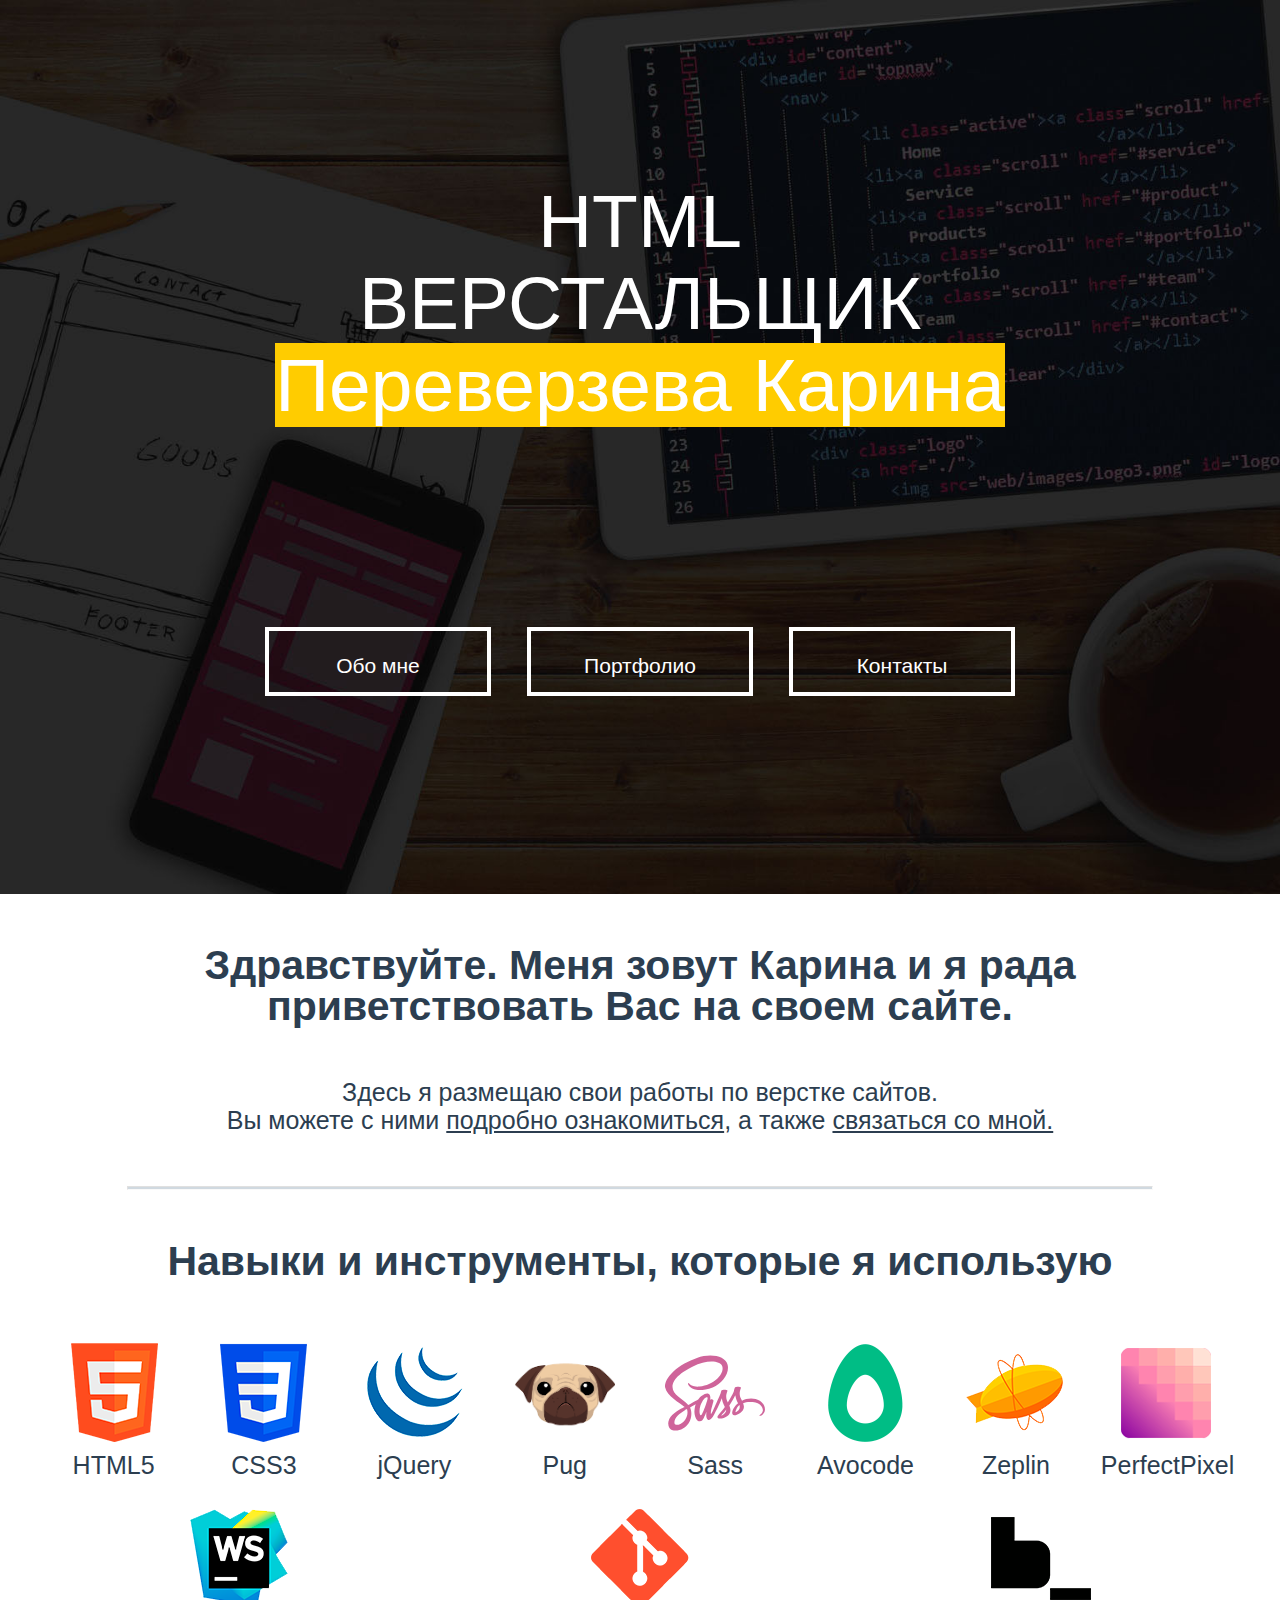
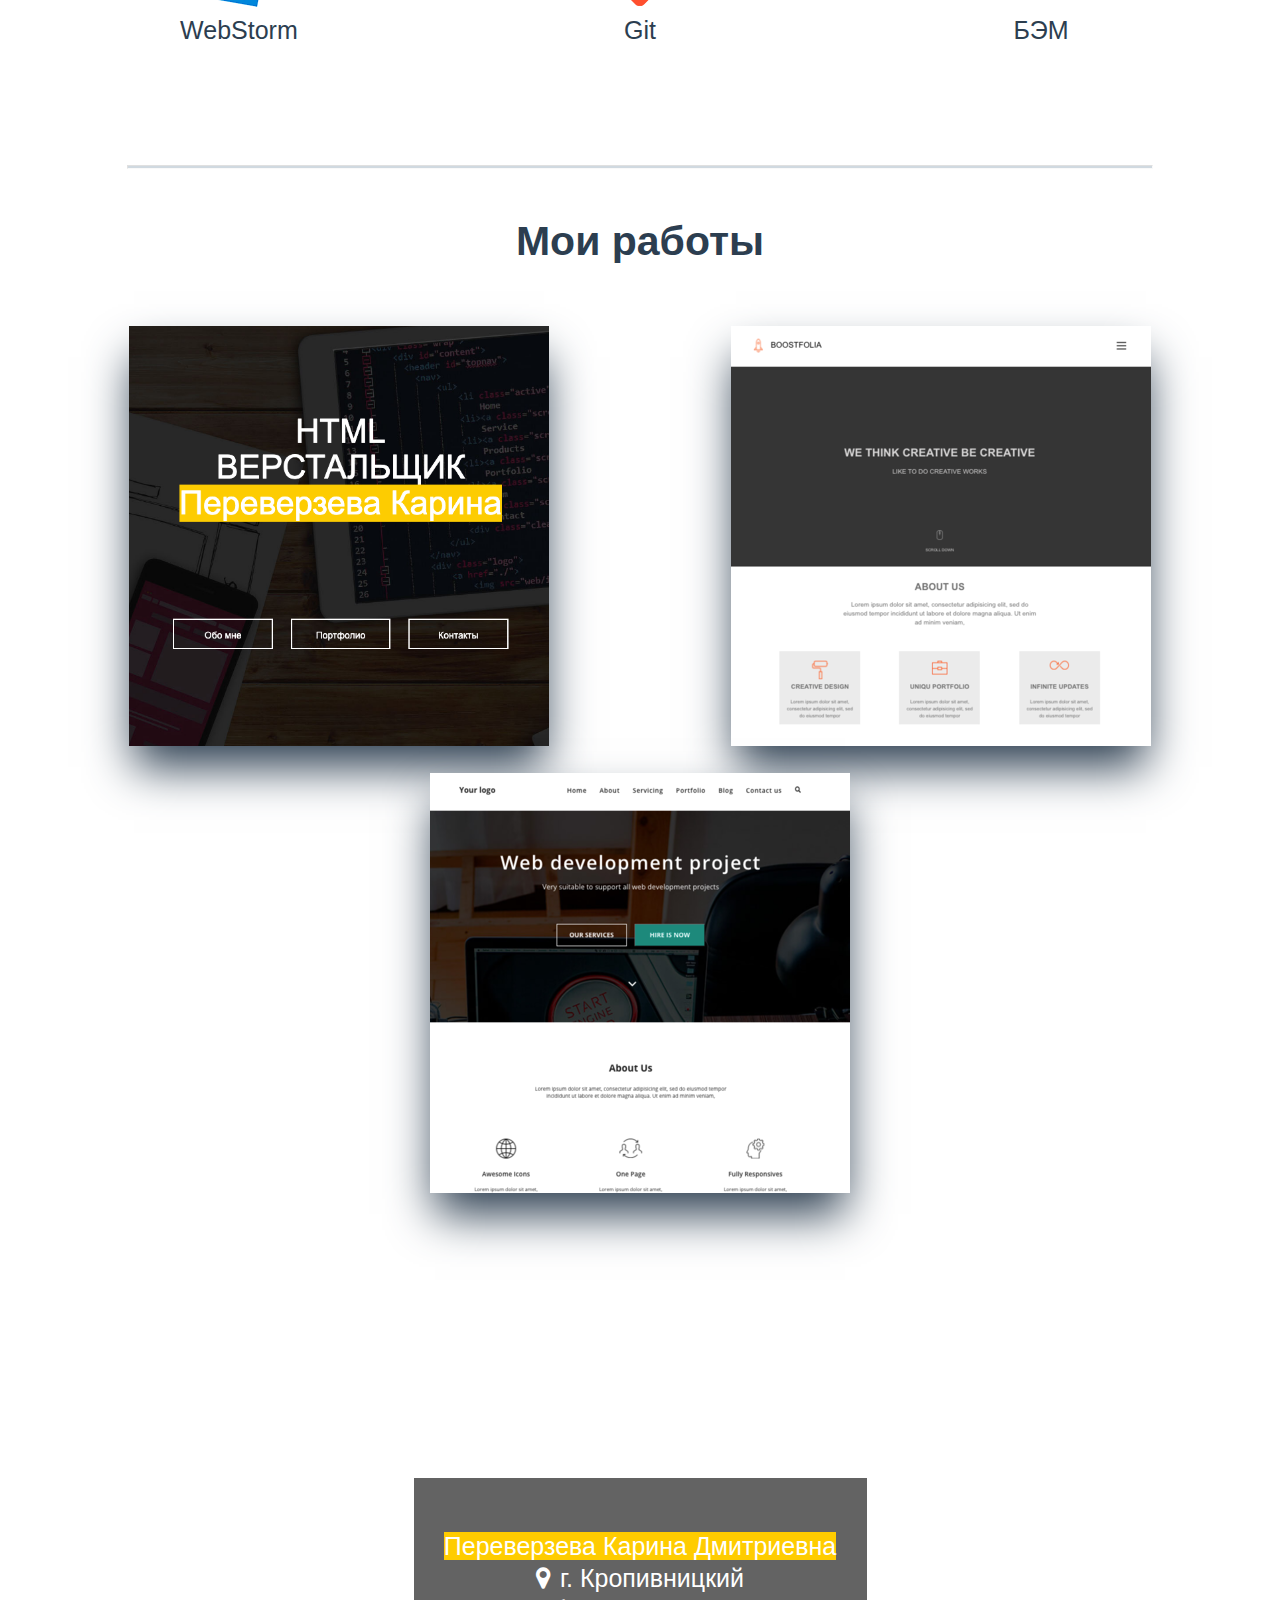
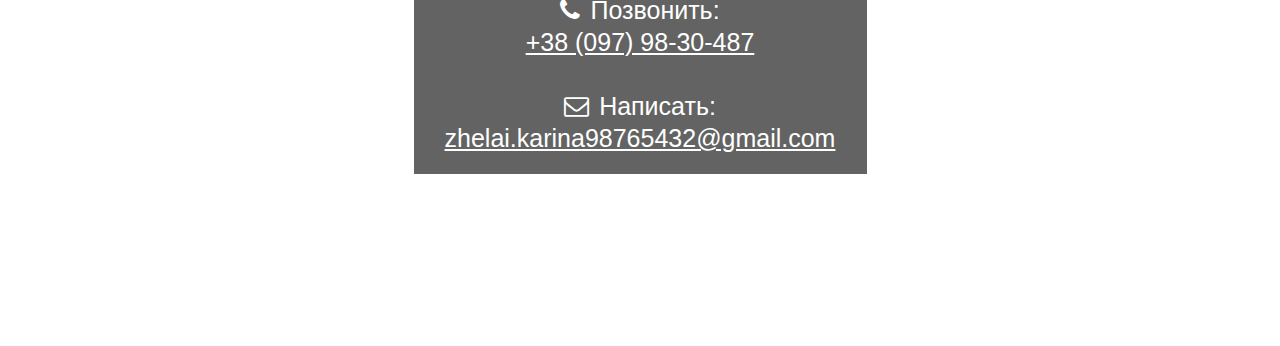
<file: index.html>
﻿<!DOCTYPE html>
<html lang="ru">

<head>
  <meta charset="utf-8">
  <meta name="viewport" content="width=device-width, initial-scale=1.0">
  <meta http-equiv="x-ua-compatible" content="ie=edge">

  <title>HTML-верстальщик | Портфолио html верстальщика - Переверзева Карина</title>

  <!-- Chrome, Firefox OS and Opera цвет адресной строки браузера-->
  <meta name="theme-color" content="#2C3E50">

  <!-- Windows Phone цвет кнопок назад-вперед-->
  <meta name="msapplication-navbutton-color" content="#2C3E50">

  <!-- iOS Safari на экране «Домой» включает полноэкранный режим-->
  <meta name="apple-mobile-web-app-capable" content="yes">
  <!-- iOS Safari задает стиль панели состояния при полноэкранном режиме.-->
  <meta name="apple-mobile-web-app-status-bar-style" content="black-translucent">


  <!-- СТИЛИ -->
  <link rel="stylesheet" href="css/reset.css">
  <link rel="stylesheet" href="css/font-awesome.min.css">
  <link rel="stylesheet" href="css/main.css">
</head>

<body>
  <!-- Контейнер-обертка для прижатия футера -->
  <div class="container clr">
    <div id="scroller" class="scroller"></div>
    <!-- Шапка сайта -->
    <header class="header">
      <h1>
        HTML<br>ВЕРСТАЛЬЩИК<br>
        <span class="header__name">Переверзева Карина</span>
      </h1>
      <!-- Навигация -->
      <nav>
        <ul class="menu">
          <li><a class="menu__button button" href="#about-me">Обо мне</a></li>
          <li><a class="menu__button button" href="#portfolio">Портфолио</a></li>
          <li><a class="menu__button button" href="#contacts">Контакты</a></li>
        </ul>
      </nav>
    </header>
    <!-- Основной контент -->
    <main class="content">
      <!-- Обо мне -->
      <section id="about-me" class="welcome">
        <p class="welcome__hello">Здравствуйте. Меня зовут Карина и я рада
          приветствовать Вас на своем сайте.</p>
        <p class="welcome__links">Здесь я размещаю свои работы по верстке сайтов.<br>Вы можете с ними <a class="link" href="#portfolio">подробно ознакомиться</a>, а также <a class="link" href="#contacts">связаться со мной.</a>
        </p>
      </section>
      <hr class="content__line">
      <section class="skills">
        <h2>Навыки и инструменты, которые я использую</h2>
        <ul class="skills__skills-box skills-box">
          <li class="skill-box__skill">
            <img class="skill-box__skill-img" src="media/images/HTML5.png" alt="HTML5 логотип">
            <p>HTML5</p>
          </li>
          <li class="skill-box__skill">
            <img class="skill-box__skill-img" src="media/images/CSS3.png" alt="CSS3 логотип">
            <p>CSS3</p>
          </li>
          <li class="skill-box__skill">
            <img class="skill-box__skill-img" src="media/images/jquery.png" alt="jQuery логотип">
            <p>jQuery</p>
          </li>
          <li class="skill-box__skill">
            <img class="skill-box__skill-img" src="media/images/pug.png" alt="Less логотип">
            <p>Pug</p>
          </li>
          <li class="skill-box__skill">
            <img class="skill-box__skill-img" src="media/images/sass.svg" alt="Less логотип">
            <p>Sass</p>
          </li>
          <li class="skill-box__skill">
            <img class="skill-box__skill-img" src="media/images/avocode.png" alt="Avocode логотип">
            <p>Avocode</p>
          </li>
          <li class="skill-box__skill">
            <img class="skill-box__skill-img" src="media/images/zeplin.png" alt="Zeplin логотип">
            <p>Zeplin</p>
          </li>
          <li class="skill-box__skill">
            <img class="skill-box__skill-img" src="media/images/PerfectPixel.png" alt="PerfectPixel логотип">
            <p>PerfectPixel</p>
          </li>
          <li class="skill-box__skill">
            <img class="skill-box__skill-img" src="media/images/webstorm.png" alt="WebStorm логотип">
            <p>WebStorm</p>
          </li>

          <li class="skill-box__skill">
            <img class="skill-box__skill-img" src="media/images/git.png" alt="Git логотип">
            <p>Git</p>
          </li>
          <li class="skill-box__skill">
            <img class="skill-box__skill-img" src="media/images/BEM.png" alt="БЭМ логотип">
            <p>БЭМ</p>
          </li>
        </ul>
      </section>
      <hr class="content__line">
      <!-- Портфолио -->
      <section id="portfolio" class="portfolio">
        <h2>Мои работы</h2>
        <div class="portfolio__box">

          <article class="portfolio__miniature-box">
            <img class="portfolio__miniature-img" src="media/img-p/site-0.png" alt="Верстальщик Переверзева Карина Website">
            <div class="portfolio__miniature-hidden">
              <h3>Сайт-портфолио.</h3>
              <a class="portfolio__button button" href="index.html">Смотреть</a>
              <p>Респонсивная верстка без макета на flex. Использовались: БЭМ, семантические теги HTML5, JavaScript.</p>
            </div>
          </article>

          <article class="portfolio__miniature-box">
            <img class="portfolio__miniature-img" src="media/img-p/site-2.png" alt="Al Rayhan - UI/UX Expert">
            <div class="portfolio__miniature-hidden">
              <h3>Сайт-портфолио.</h3>
              <a class="portfolio__button button" href="Site-2/index.html">Смотреть</a>
              <p>Респонсивная верстка на flex. Использовались: БЭМ, семантические теги HTML5</p>
            </div>
          </article>
          <article class="portfolio__miniature-box">
            <img class="portfolio__miniature-img" src="media/img-p/site-1.png" alt="Interior">
            <div class="portfolio__miniature-hidden">
              <h3>Сайт-портфолио.</h3>
              <a class="portfolio__button button" href="Site-1/index.html">Смотреть</a>
              <p>Моя первая вёрстка сайта по psd макету. Респонсивная верстка на flex. Использовались: БЭМ, CSS-трансформация, JavaScript, jQuery.</p>
            </div>
          </article>
        </div>

      </section>
      <!-- Контакты -->
      <section id="contacts" class="contacts">
        <h2>Связь со мной</h2>
        <!--микроформат hCard-->
        <div class="contacts__vcard vcard">
          <span class="fn org vcard__name">Переверзева Карина Дмитриевна</span>
          <i class="fa fa-map-marker vcard__icon" aria-hidden="true"></i><span class="adr"><span class="locality">г. Кропивницкий</span></span>
          <i class="fa fa-phone vcard__icon" aria-hidden="true"></i><span class="tel">Позвонить: <a class="value link link_white" title="+38 (097) 98-30-487" href="tel:+38 (097) 98-30-487">
              <span>+38 (097) 98-30-487</span>
            </a></span>
          <i class="fa fa-envelope-o vcard__icon" aria-hidden="true"></i>Написать: <a class="link link_white" href="mailto:zhelai.karina98765432@gmail.com">zhelai.karina98765432@gmail.com</a>
        </div>
      </section>
    </main>
  </div>
  <!-- Футер -->
  <footer class="footer">
    <p class="link link_white"  target="_blank" rel="nofollow">Copyright &copy; Переверзева Карина 2019-
      <script>
        document.write(new Date().getFullYear());

      </script>.
    </p>
  </footer>

  <!-- СКРИПТЫ -->
  <script defer src='js/main.js'></script>


</body>

</html>
</file>
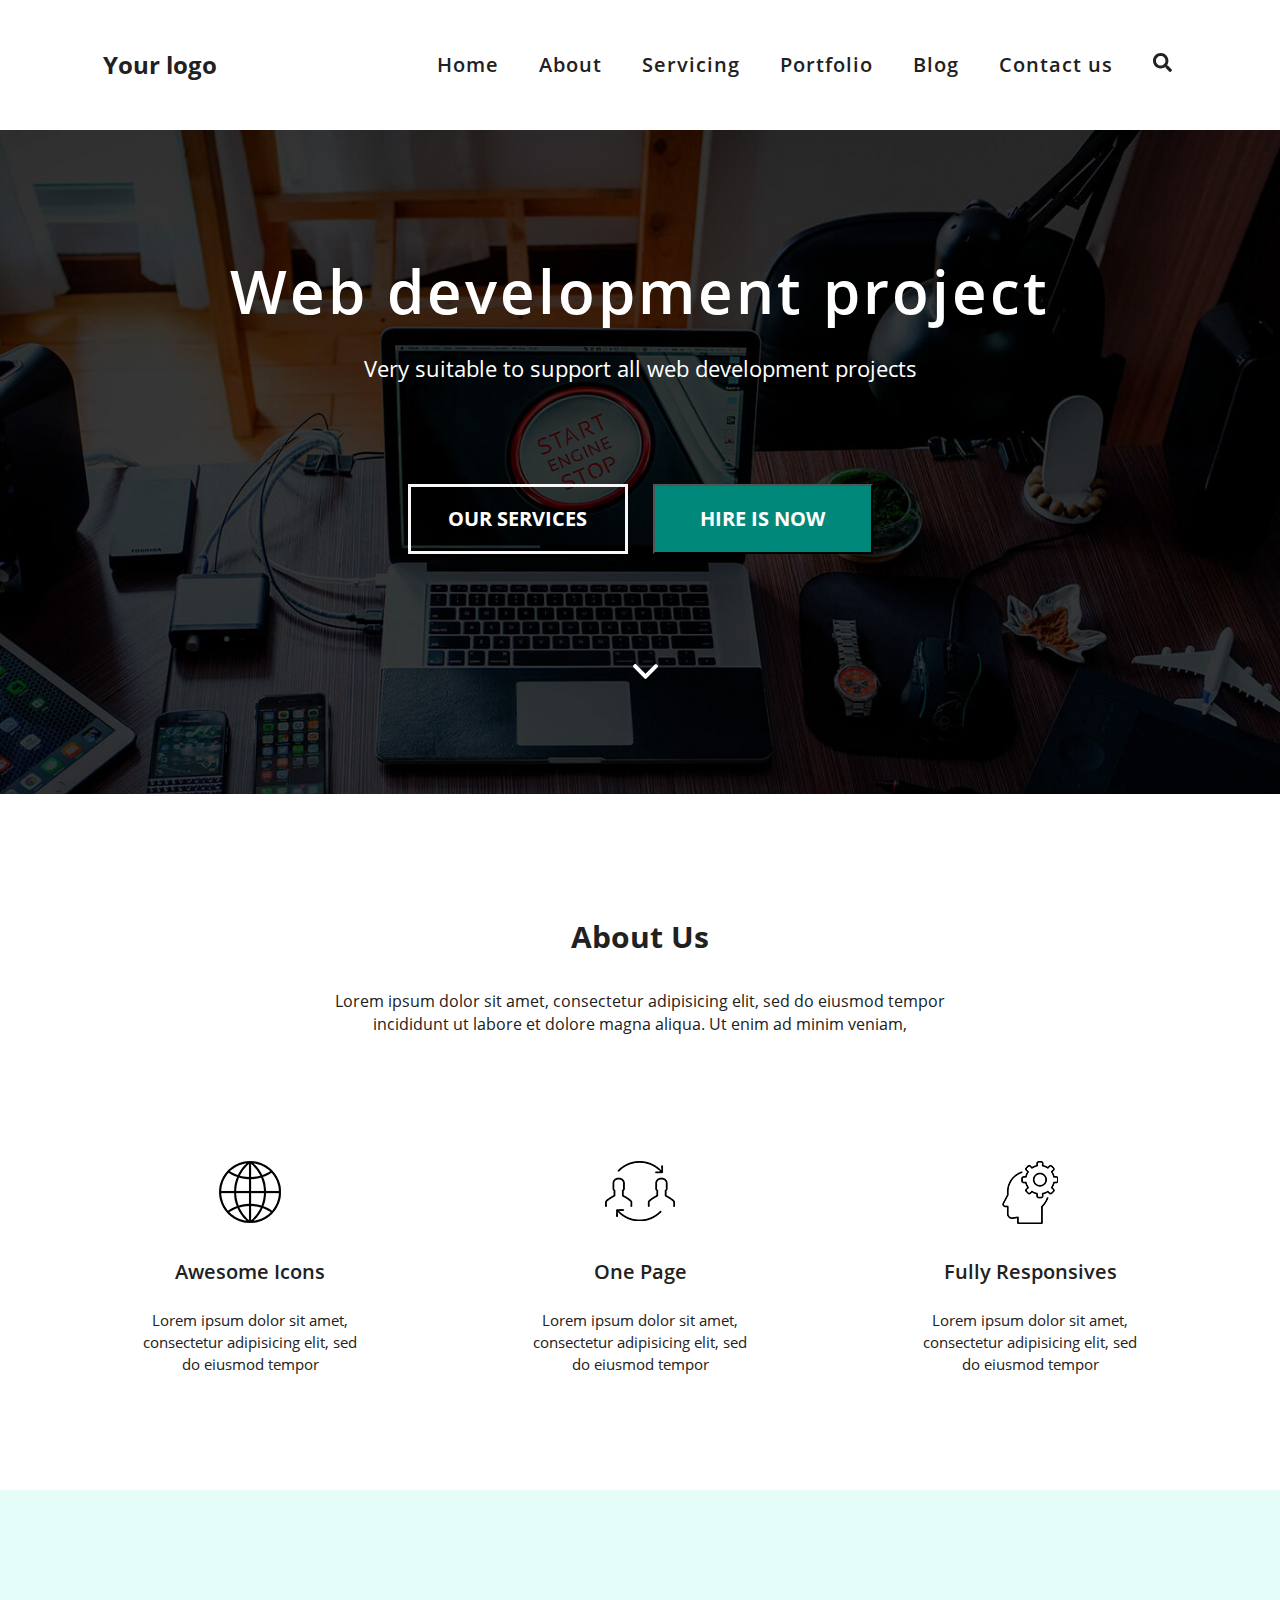
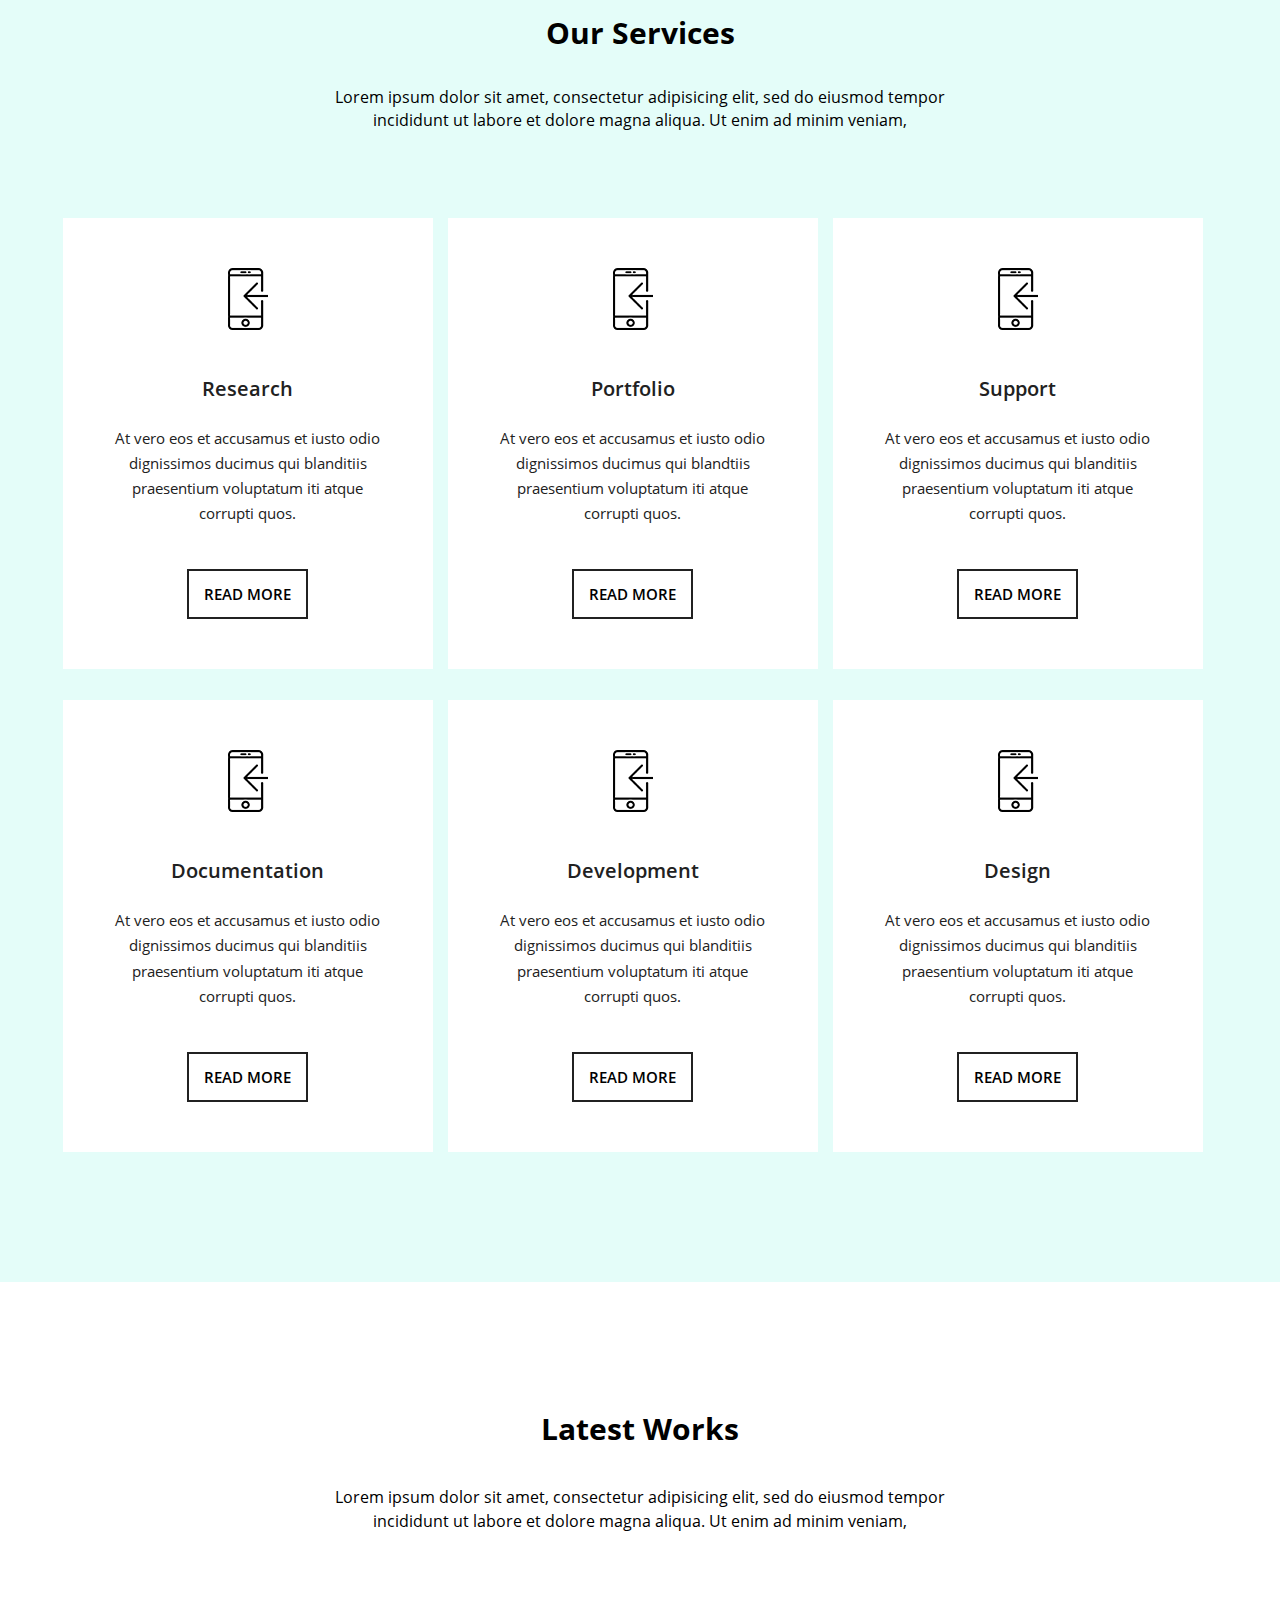
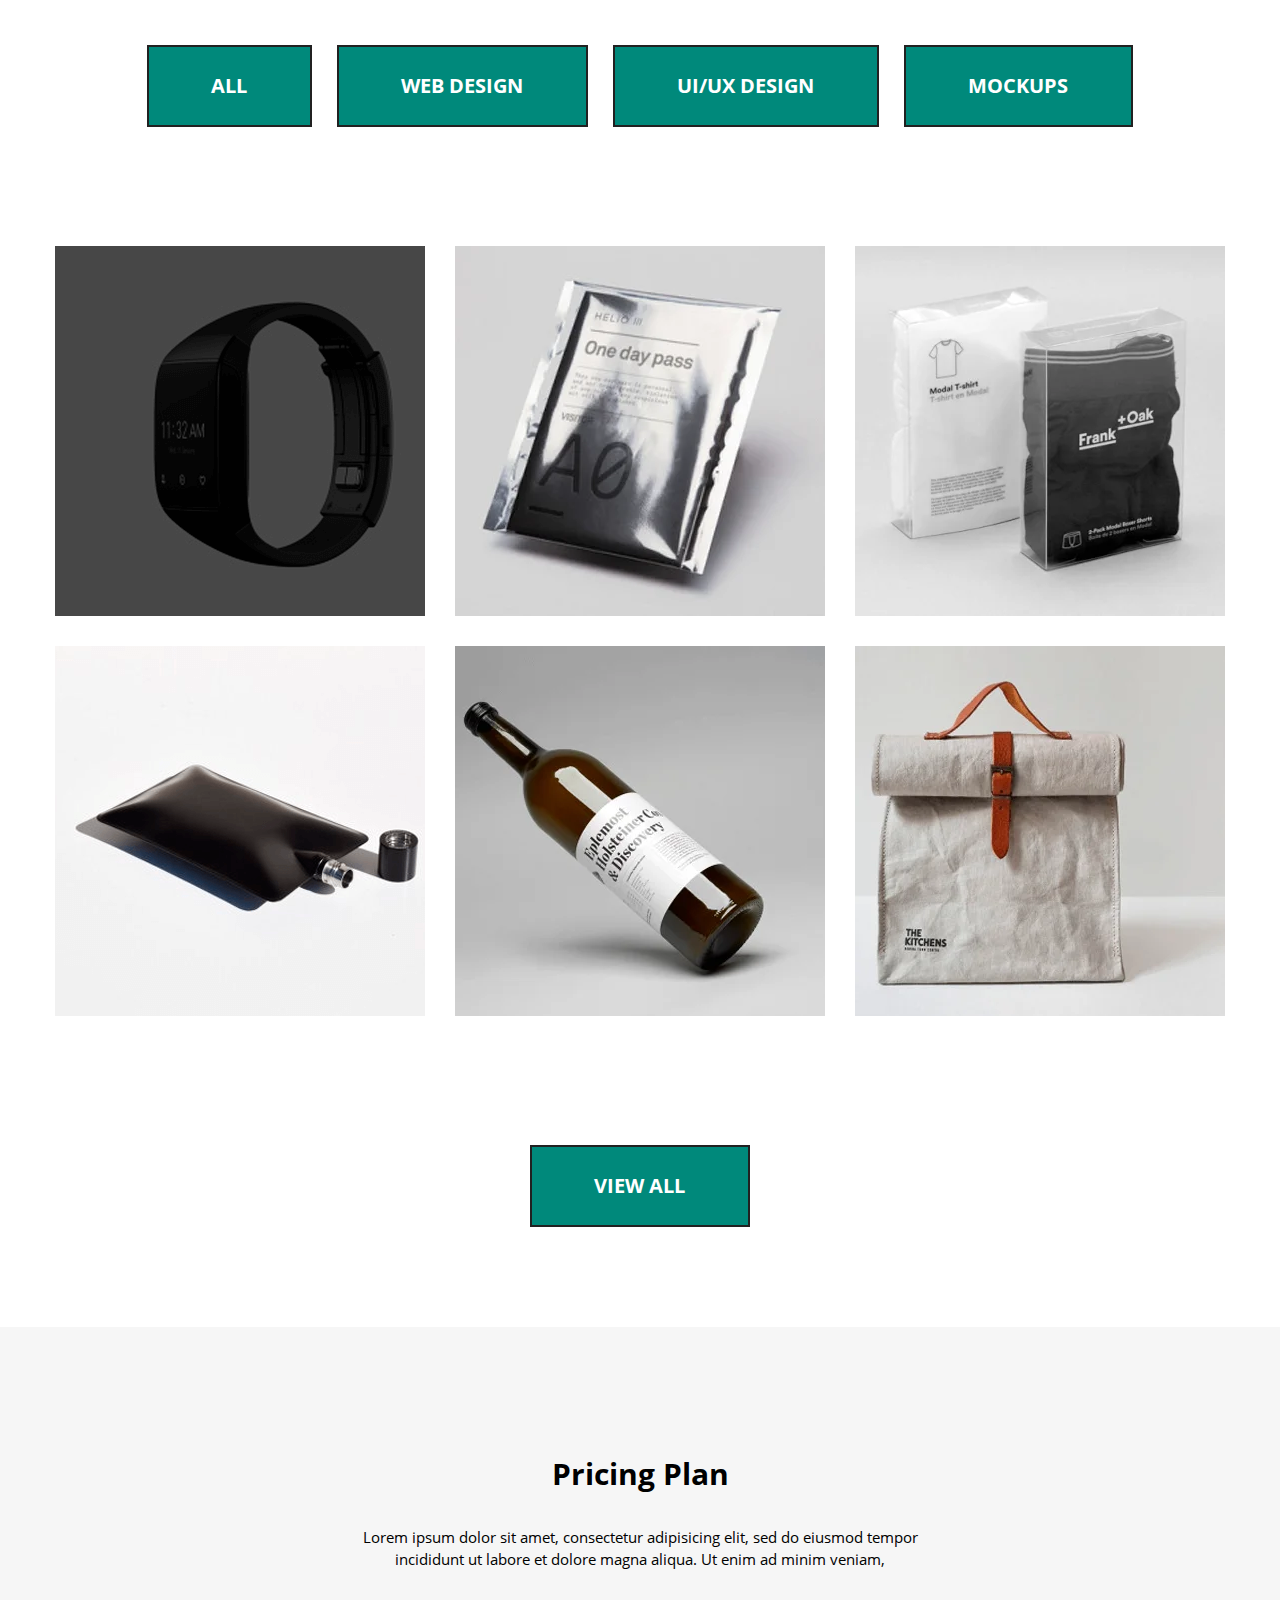
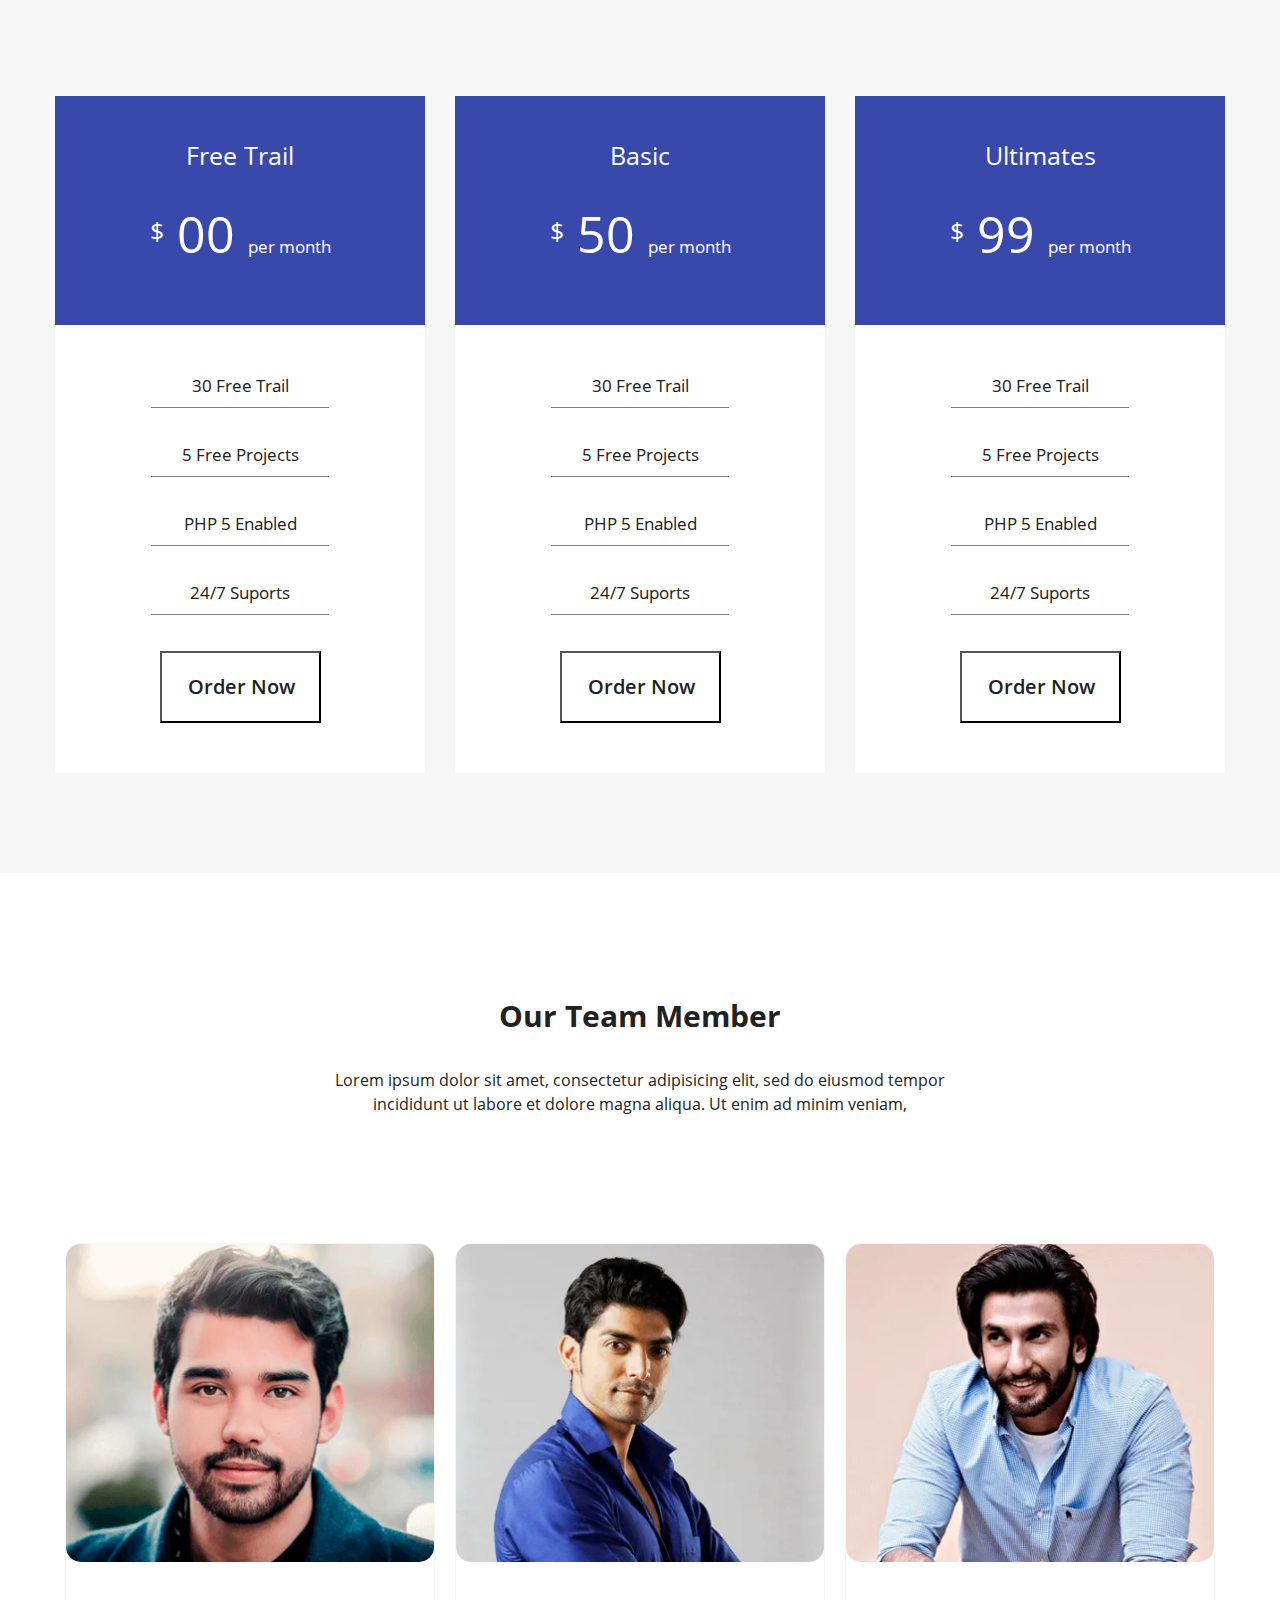
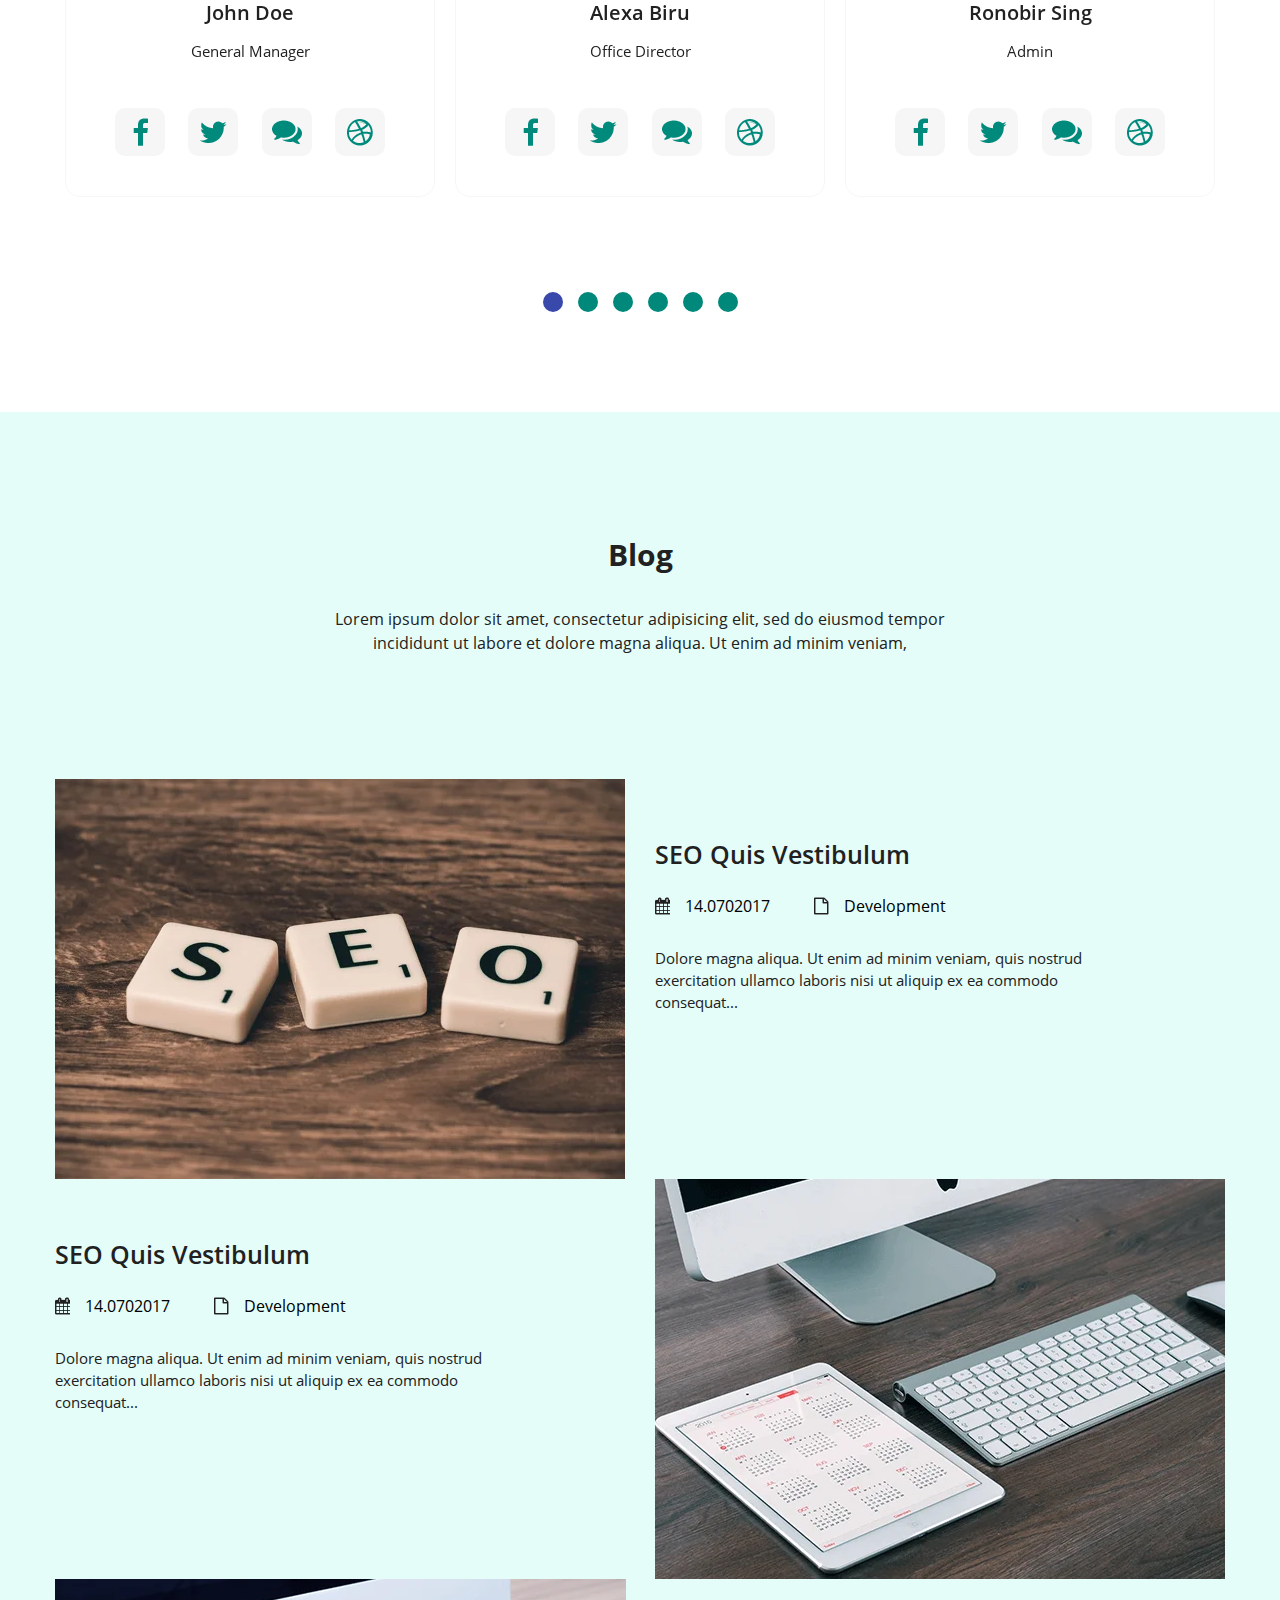
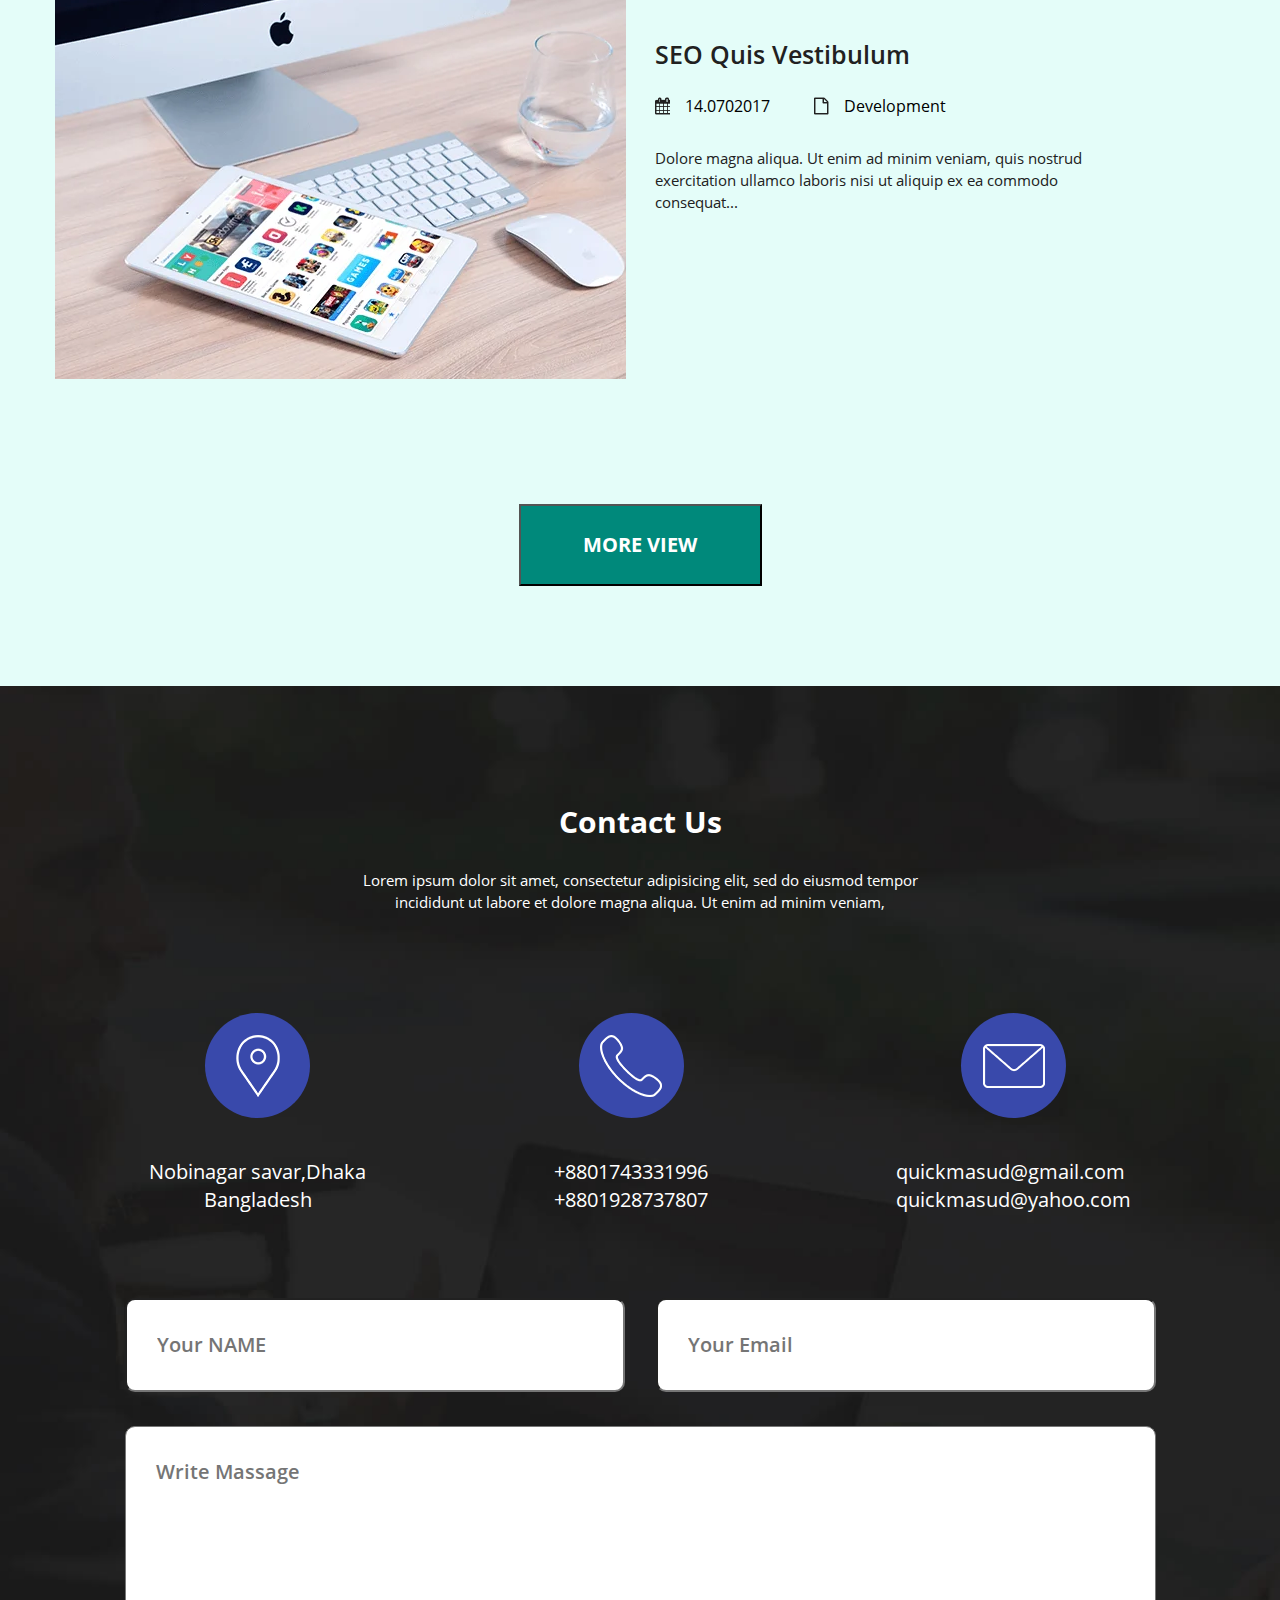
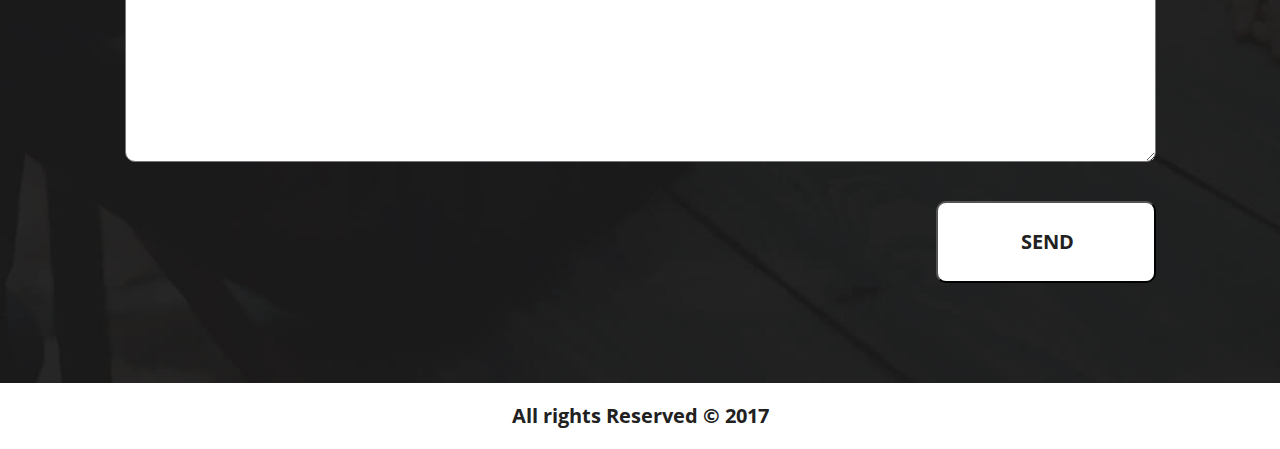
<file: Site-1/index.html>
<!DOCTYPE html>
<html lang="zxx">

<head>
    <meta charset="UTF-8">
    <meta http-equiv="X-UA-Compatible" content="IE=edge">
    <meta name="viewport" content="width=device-width, initial-scale=1.0">
    <link rel="stylesheet" href="css/normalize.min.css">
    <link rel="stylesheet" href="css/style.css">
    <link rel="stylesheet" href="css/slick.css">

    <title>First work</title>
</head>

<body>
    <header>
        <div class="container">

            <nav class="header-navigation">
                <span class="logo"> Your logo</span>


                <div class="burger-menu">
                    <span></span>
                    <span></span>
                    <span></span>

                </div>

                <ul class="menu-list">
                    <li class="close"> </li>


                    <li class="menu-list-item"><a href="#">Home</a></li>
                    <li class="menu-list-item"><a href="#">About</a></li>
                    <li class="menu-list-item"><a href="#">Servicing</a></li>
                    <li class="menu-list-item"><a href="#">Portfolio</a></li>
                    <li class="menu-list-item"><a href="#">Blog</a></li>
                    <li class="menu-list-item"><a href="#">Contact us</a></li>
                  
                    <li class="search menu-list-item "><a href="#" class="search-btn">
                        <svg width="19" height="19" aria-hidden="true" data-prefix="fas" data-icon="search"
                            class="svg-inline--fa fa-search fa-w-16" xmlns="http://www.w3.org/2000/svg"
                            viewBox="0 0 512 512">
                            <path fill="currentColor"
                                d="M505 442.7L405.3 343c-4.5-4.5-10.6-7-17-7H372c27.6-35.3 44-79.7 44-128C416 93.1 322.9 0 208 0S0 93.1 0 208s93.1 208 208 208c48.3 0 92.7-16.4 128-44v16.3c0 6.4 2.5 12.5 7 17l99.7 99.7c9.4 9.4 24.6 9.4 33.9 0l28.3-28.3c9.4-9.4 9.4-24.6.1-34zM208 336c-70.7 0-128-57.2-128-128 0-70.7 57.2-128 128-128 70.7 0 128 57.2 128 128 0 70.7-57.2 128-128 128z" />
                        </svg>
                    </a></li>
                </ul>

            </nav>
        </div>

    </header>
    <main class="main">
        <section class="promo block">
            <div class="container">

                <h1 class="promo-title">Web development project</h1>
                <p class="promo-subtitle subtitle">Very suitable to support all web development projects</p>
                <div class="promo-buttons">
                    <button class="button-left">OUR SERVICES</button>
                    <button class="button-right">HIRE IS NOW</button>
                </div>

                <div class="promo-arrow bounce">
                    <a class="button-arrow" href="#about">
                        <svg xmlns="http://www.w3.org/2000/svg" fill="white" width="35" height="25"
                            viewBox="0 0 491.996 491.996">
                            <path
                                d="M484.132 124.986l-16.116-16.228c-5.072-5.068-11.82-7.86-19.032-7.86-7.208 0-13.964 2.792-19.036 7.86l-183.84 183.848L62.056 108.554c-5.064-5.068-11.82-7.856-19.028-7.856s-13.968 2.788-19.036 7.856l-16.12 16.128c-10.496 10.488-10.496 27.572 0 38.06l219.136 219.924c5.064 5.064 11.812 8.632 19.084 8.632h.084c7.212 0 13.96-3.572 19.024-8.632l218.932-219.328c5.072-5.064 7.856-12.016 7.864-19.224 0-7.212-2.792-14.068-7.864-19.128z" />
                        </svg> </a>


                </div>
            </div>


        </section>

         <section id="about" class="about block">
            <div class="container">

                <h2 class="about-title">About Us</h2>
                <p class="about-subtitle subtitle ">Lorem ipsum dolor sit amet, consectetur adipisicing elit, sed do eiusmod
                    tempor incididunt ut labore et dolore magna aliqua. Ut enim ad minim veniam,</p>
                <ul class="about-list">
                    <li class="about-item about-item--1">
                        <h3 class="about-item__title">Awesome Icons</h3>
                        <p class="about-item__text">Lorem ipsum dolor sit amet, consectetur adipisicing elit, sed do
                            eiusmod tempor</p>
                    </li>
                    <li class="about-item about-item--2">
                        <h3 class="about-item__title">One Page</h3>
                        <p class="about-item__text">Lorem ipsum dolor sit amet, consectetur adipisicing elit, sed do
                            eiusmod tempor</p>
                    </li>
                    <li class="about-item about-item--3">
                        <h3 class="about-item__title">Fully Responsives</h3>
                        <p class="about-item__text">Lorem ipsum dolor sit amet, consectetur adipisicing elit, sed do
                            eiusmod tempor</p>
                    </li>
                </ul>
            </div>
        </section> 

           <section id="services" class="services block">

            <div class="container">

                <h2 class="serices-title">Our Services</h2>
                <p class="services-subtitle">Lorem ipsum dolor sit amet, consectetur adipisicing elit, sed do eiusmod
                    tempor incididunt ut labore et dolore magna aliqua. Ut enim ad minim veniam,</p>
                <ul class="services-list">
                    <li class="services-item services-item--1">
                        <h3 class="services-item-title">Research</h3>
                        <p class="services-item-text">At vero eos et accusamus et iusto odio dignissimos ducimus qui
                            blanditiis praesentium voluptatum iti atque corrupti quos.</p>
                        <button class="services-button">READ MORE</button>
                    </li>
                    <li class="services-item services-item--2">
                        <h3 class="services-item-title">Portfolio</h3>
                        <p class="services-item-text">At vero eos et accusamus et iusto odio dignissimos ducimus qui
                            blandtiis praesentium voluptatum iti atque corrupti quos.</p>
                        <button class="services-button">READ MORE</button>
                    </li>
                    <li class="services-item services-item--3">
                        <h3 class="services-item-title">Support</h3>
                        <p class="services-item-text">At vero eos et accusamus et iusto odio dignissimos ducimus qui
                            blanditiis praesentium voluptatum iti atque corrupti quos.</p>
                        <button class="services-button">READ MORE</button>
                    </li>
                    <li class="services-item services-item--4">
                        <h3 class="services-item-title">Documentation</h3>
                        <p class="services-item-text">At vero eos et accusamus et iusto odio dignissimos ducimus qui
                            blanditiis praesentium voluptatum iti atque corrupti quos.</p>
                        <button class="services-button">READ MORE</button>
                    </li>
                    <li class="services-item services-item--5">
                        <h3 class="services-item-title">Development</h3>
                        <p class="services-item-text">At vero eos et accusamus et iusto odio dignissimos ducimus qui
                            blanditiis praesentium voluptatum iti atque corrupti quos.</p>
                        <button class="services-button">READ MORE</button>
                    </li>
                    <li class="services-item services-item--6">
                        <h3 class="services-item-title">Design</h3>
                        <p class="services-item-text">At vero eos et accusamus et iusto odio dignissimos ducimus qui
                            blanditiis praesentium voluptatum iti atque corrupti quos.</p>
                        <button class="services-button">READ MORE</button>
                    </li>

                </ul>
            </div>
        </section>  

         <section id="works" class="works block">
            <div class="container">

                <h2 class="works-title">Latest Works</h2>
                <p class="works-subtitle">Lorem ipsum dolor sit amet, consectetur adipisicing elit, sed do eiusmod
                    tempor incididunt ut labore et dolore magna aliqua. Ut enim ad minim veniam,</p>
                <div class="works-buttons">
                    <button class="works-button">ALL</button>
                    <button class="works-button">WEB DESIGN</button>
                    <button class="works-button">UI/UX DESIGN</button>
                    <button class="works-button">MOCKUPS</button>
                </div>


                <ul class="works-list">
                    <li class="works-item">
                        <div class="works-img-wrap">

                           
                                <img src="img/one.png" alt="works-img">
                            

                        </div>
                        <div class="works-mask">
                            <a href="#">Hand Watch</a>
                        </div>
                    </li>
                    <li class="works-item">
                        <div class="works-img-wrap">
                            <picture>
                                <source type="image/webp" srcset="img/two.webp">
                                <img src="img/two.png" alt="works-img">
                            </picture>



                        </div>

                        <div class="works-mask">
                            <a href="#">Hand Watch</a>
                        </div>
                    </li>
                    <li class="works-item">
                        <div class="works-img-wrap">

                            <picture>
                                <source type="image/webp" srcset="img/third.webp">
                                <img src="img/third.png" alt="works-img">
                            </picture>

                                                        

                        </div>

                        <div class="works-mask">
                            <a href="#">Hand Watch</a>
                        </div>
                    </li>
                    <li class="works-item">
                        <div class="works-img-wrap">
                            <img src="img/four.png" alt="works-img">

                        </div>

                        <div class="works-mask">
                            <a href="#">Hand Watch</a>
                        </div>
                    </li>
                    <li class="works-item">
                        <div class="works-img-wrap">

                         
                            <picture>
                                <source type="image/webp" srcset="img/fife.webp">
                                <img src="img/fife.png" alt="works-img">
                            </picture>   


                        </div>

                        <div class="works-mask">
                            <a href="#">Hand Watch</a>
                        </div>
                    </li>
                    <li class="works-item">
                        <div class="works-img-wrap">

                            
                            <picture>
                                <source type="image/webp" srcset="img/six.webp">
                                <img src="img/six.png" alt="works-img">
                            </picture>



                        </div>

                        <div class="works-mask">
                            <a href="#">Hand Watch</a>
                        </div>
                    </li>

                </ul>
                <div class="works-wrapper">
                    <button class="works-button">VIEW ALL</button>
                </div>

            </div>
        </section> 

        <section id="plans" class="plans block">
            <div class="container">

                <h2 class="plans-title">Pricing Plan</h2>
                <p class="plans-subtitle">Lorem ipsum dolor sit amet, consectetur adipisicing elit, sed do eiusmod
                    tempor incididunt ut labore et dolore magna aliqua. Ut enim ad minim veniam,</p>

                <ul class="plans-list">
                    <li class="plans-item">
                        <div class="plans-item-top">
                            <h2 class="plans-item-title">Free Trail</h2>
                            <div class="plans-item-price">
                                <sup class="price-dollar">$</sup>
                                <span class="price-zero">00</span>
                                <span class="price-zero-text">per month</span>
                            </div>
                        </div>



                        <div class="plans-item-bottom">
                            <ul class="bottom-list">
                                <li class="bottom-item">30 Free Trail</li>
                                <li class="bottom-item">5 Free Projects</li>
                                <li class="bottom-item">PHP 5 Enabled</li>
                                <li class="bottom-item">24/7 Suports</li>
                            </ul>
                            <button class="plans-button">Order Now</button>

                        </div>
                    </li>




                    <li class="plans-item">
                        <div class="plans-item-top">
                            <h2 class="plans-item-title">Basic</h2>
                            <div class="plans-item-price">
                                <sup class="price-dollar">$</sup>
                                <span class="price-zero">50</span>
                                <span class="price-zero-text">per month</span>
                            </div>
                        </div>

                        <div class="plans-item-bottom">
                            <ul class="bottom-list">
                                <li class="bottom-item">30 Free Trail</li>
                                <li class="bottom-item">5 Free Projects</li>
                                <li class="bottom-item">PHP 5 Enabled</li>
                                <li class="bottom-item">24/7 Suports</li>
                            </ul>
                            <button class="plans-button">Order Now</button>

                        </div>
                    </li>






                    <li class="plans-item">
                        <div class="plans-item-top">
                            <h2 class="plans-item-title">Ultimates</h2>
                            <div class="plans-item-price">
                                <sup class="price-dollar">$</sup>
                                <span class="price-zero">99</span>
                                <span class="price-zero-text">per month</span>
                            </div>
                        </div>

                        <div class="plans-item-bottom">
                            <ul class="bottom-list">
                                <li class="bottom-item">30 Free Trail</li>
                                <li class="bottom-item">5 Free Projects</li>
                                <li class="bottom-item">PHP 5 Enabled</li>
                                <li class="bottom-item">24/7 Suports</li>
                            </ul>
                            <button class="plans-button">Order Now</button>

                        </div>
                    </li>

                </ul>
            </div>



        </section> 

        <section id="team" class="team block">
            <div class="container">
                <h2 class="team-title title">Our Team Member</h2>
                <p class="team-subtitle subtitle">Lorem ipsum dolor sit amet, consectetur adipisicing elit, sed do
                    eiusmod tempor
                    incididunt ut labore et dolore magna aliqua. Ut enim ad minim veniam,</p>
                <ul class="team-list">


                    <li class="team-item">
                        <div class="team-item-wrapper">
                            <picture>
                                <source type="image/webp" srcset="img/team-1.webp">
                                <img class="team-item-img team-img" src="img/team-1.png" alt="image" >
                            </picture>
                        </div>
                        <p class="team-name">John Doe</p>
                        <span class="team-position">General Manager</span>
                        <div class="team-social-wrap">
                            <a href="#" class="team-social-link">
                                <img src="img/fb.png" alt="image" class="team-social">
                            </a>
                            <a href="#" class="team-social-link">
                                <img src="img/tw.png" alt="image" class="team-social">
                            </a>
                            <a href="#" class="team-social-link">
                                <img src="img/message.png" alt="image" class="team-social">
                            </a>
                            <a href="#" class="team-social-link">
                                <img src="img/earth.png" alt="image" class="team-social">
                            </a>
                        </div>


                    </li>


                    <li class="team-item">
                        <div class="team-item-wrapper">

                            <picture>
                                <source type="image/webp" srcset="img/team-2.webp">
                                <img class="team-item-img team-img" src="img/team-2.png" alt="image" >
                            </picture>


                        </div>
                        <p class="team-name">Alexa Biru</p>
                        <span class="team-position">Office Director</span>
                        <div class="team-social-wrap">
                            <a href="#" class="team-social-link">
                                <img src="img/fb.png" alt="image" class="team-social">
                            </a>
                            <a href="#" class="team-social-link">
                                <img src="img/tw.png" alt="image" class="team-social">
                            </a>
                            <a href="#" class="team-social-link">
                                <img src="img/message.png" alt="image" class="team-social">
                            </a>
                            <a href="#" class="team-social-link">
                                <img src="img/earth.png" alt="image" class="team-social">
                            </a>
                        </div>
                    </li>


                    <li class="team-item">
                        <div class="team-item-wrapper">


                            
                            <picture>
                                <source type="image/webp" srcset="img/team-3.webp">
                                <img class="team-item-img team-img" src="img/team-3.png" alt="image" >
                            </picture>



                        </div>
                        <p class="team-name">Ronobir Sing</p>
                        <span class="team-position">Admin</span>
                        <div class="team-social-wrap">
                            <a href="#" class="team-social-link">
                                <img src="img/fb.png" alt="image" class="team-social">
                            </a>
                            <a href="#" class="team-social-link">
                                <img src="img/tw.png" alt="image" class="team-social">
                            </a>
                            <a href="#" class="team-social-link">
                                <img src="img/message.png" alt="image" class="team-social">
                            </a>
                            <a href="#" class="team-social-link">
                                <img src="img/earth.png" alt="image" class="team-social">
                            </a>
                        </div>

                    </li>

                    <li class="team-item">
                        <div class="team-item-wrapper">


                            <picture>
                                <source type="image/webp" srcset="img/team-3.webp">
                                <img class="team-item-img team-img" src="img/team-3.png" alt="image" >
                            </picture>



                        </div>
                        <p class="team-name">Ronobir Sing</p>
                        <span class="team-position">Admin</span>
                        <div class="team-social-wrap">
                            <a href="#" class="team-social-link">
                                <img src="img/fb.png" alt="image" class="team-social">
                            </a>
                            <a href="#" class="team-social-link">
                                <img src="img/tw.png" alt="image" class="team-social">
                            </a>
                            <a href="#" class="team-social-link">
                                <img src="img/message.png" alt="image" class="team-social">
                            </a>
                            <a href="#" class="team-social-link">
                                <img src="img/earth.png" alt="image" class="team-social">
                            </a>
                        </div>

                    </li>

                    <li class="team-item">
                        <div class="team-item-wrapper">
                            <picture>
                                <source type="image/webp" srcset="img/team-3.webp">
                                <img class="team-item-img team-img" src="img/team-3.png" alt="image" >
                            </picture>

                        </div>
                        <p class="team-name">Ronobir Sing</p>
                        <span class="team-position">Admin</span>
                        <div class="team-social-wrap">
                            <a href="#" class="team-social-link">
                                <img src="img/fb.png" alt="image" class="team-social">
                            </a>
                            <a href="#" class="team-social-link">
                                <img src="img/tw.png" alt="image" class="team-social">
                            </a>
                            <a href="#" class="team-social-link">
                                <img src="img/message.png" alt="image" class="team-social">
                            </a>
                            <a href="#" class="team-social-link">
                                <img src="img/earth.png" alt="image" class="team-social">
                            </a>
                        </div>

                    </li>

                    <li class="team-item">
                        <div class="team-item-wrapper">
                            <picture>
                                <source type="image/webp" srcset="img/team-3.webp">
                                <img class="team-item-img team-img" src="img/team-3.png" alt="image" >
                            </picture>

                        </div>
                        <p class="team-name">Ronobir Sing</p>
                        <span class="team-position">Admin</span>
                        <div class="team-social-wrap">
                            <a href="#" class="team-social-link">
                                <img src="img/fb.png" alt="image" class="team-social">
                            </a>
                            <a href="#" class="team-social-link">
                                <img src="img/tw.png" alt="image" class="team-social">
                            </a>
                            <a href="#" class="team-social-link">
                                <img src="img/message.png" alt="image" class="team-social">
                            </a>
                            <a href="#" class="team-social-link">
                                <img src="img/earth.png" alt="image" class="team-social">
                            </a>
                        </div>

                    </li>









                </ul>
            </div>
        </section>

         <section id="blog" class="blog block">

            <div class="container">
                <h2 class="blog-title title">Blog</h2>
                <p class="blog-subtitle subtitle">Lorem ipsum dolor sit amet, consectetur adipisicing elit, sed do
                    eiusmod tempor
                    incididunt ut labore et dolore magna aliqua. Ut enim ad minim veniam,</p>
                <div class="blog-list">

                    <div class="blog-item">


                        <picture>
                            <source type="image/webp" srcset="img/seo.webp">
                            <img class="blog-item-img" src="img/seo.png" alt="image">
                        </picture>


                        <div class="blog-right">
                            <h3 class="blog-quis-title"><a class="blog-title-link" href="#"> SEO Quis Vestibulum </a>
                            </h3>
                            <div class="blog-quis-wrap">
                                <span class="blog-quis-calendar">14.0702017</span>
                                <span class="blog-quis-dev">Development</span>
                            </div>
                            <p class="blog-quis-text">Dolore magna aliqua. Ut enim ad minim veniam, quis nostrud
                                exercitation ullamco laboris nisi ut aliquip ex ea commodo consequat...</p>
                        </div>
                    </div>
                    <div class="blog-item blog-item--inner">



                        <picture>
                            <!-- <source media="(max-width:479px)" srcset="img/seo-two-mob.png"> -->
                            <source type="image/webp" srcset="img/seo-two.webp">
                            <img class="blog-item-img" src="img/seo-two.png" alt="image">
                        </picture>


                        <div class="blog-right">
                            <h3 class="blog-quis-title"><a class="blog-title-link" href="#"> SEO Quis Vestibulum </a>
                            </h3>

                            <div class="blog-quis-wrap">
                                <span class="blog-quis-calendar">14.0702017</span>
                                <span class="blog-quis-dev">Development</span>
                            </div>
                            <p class="blog-quis-text">Dolore magna aliqua. Ut enim ad minim veniam, quis nostrud
                                exercitation ullamco laboris nisi ut aliquip ex ea commodo consequat...</p>
                        </div>
                    </div>
                    <div class="blog-item">

                        <picture>
                            <source type="image/webp" srcset="img/seo-third.webp">
                            <img class="blog-item-img" src="img/seo-third.png" alt="image">
                        </picture>


                        <div class="blog-right">
                            <h3 class="blog-quis-title"><a class="blog-title-link" href="#"> SEO Quis Vestibulum </a>
                            </h3>

                            <div class="blog-quis-wrap">
                                <span class="blog-quis-calendar">14.0702017</span>
                                <span class="blog-quis-dev">Development</span>
                            </div>
                            <p class="blog-quis-text">Dolore magna aliqua. Ut enim ad minim veniam, quis nostrud
                                exercitation ullamco laboris nisi ut aliquip ex ea commodo consequat...</p>
                        </div>
                    </div>
                </div>
                <button class="blog-btn">MORE VIEW</button>
            </div>


        </section>  


         <section id="contacts" class="contacts block">
            <div class="container">
                <h2 class="contacts-title title">Contact Us</h2>
                <p class="contacts-subtitle subtitle">Lorem ipsum dolor sit amet, consectetur adipisicing elit, sed do
                    eiusmod tempor
                    incididunt ut labore et dolore magna aliqua. Ut enim ad minim veniam,</p>
                <ul class="contacts-list">
                    <li class="contacts-item">
                        <div class="contacts-image-wrapper">
                            <img src="img/search.png" alt="image" class="contacts-image">
                        </div>
                        <p class="contacts-text">Nobinagar savar,Dhaka <br>Bangladesh</p>
                    </li>
                    <li class="contacts-item">
                        <div class="contacts-image-wrapper">
                            <img src="img/phone-call.png" alt="image" class="contacts-image">
                        </div>
                        <a class="contacts-tell contacts-text" href="tel:+8801743331996" >+8801743331996
                        </a>
                        <a class="contacts-tell" href="tel:+8801928737807">+8801928737807</a>
                    </li>
                    <li class="contacts-item">
                        <div class="contacts-image-wrapper">
                            <img src="img/mail.png" alt="image" class="contacts-image">
                        </div>
                        <a class="contacts-maill contacts-text" href="mailto:quickmasud@gmail.com"
                           >quickmasud@gmail.com
                        </a>
                        <a class="contacts-tell" href="mailto:quickmasud@yahoo.com"> quickmasud@yahoo.com</a>
                    </li>
                </ul>
                <form class="contacts-form" action="https://echo.htmlacademy.ru" method="POST" >
                    <input type="text" name="name" class="contacts-input" placeholder="Your NAME" required>
                    <input type="email" name="email" class="contacts-input" placeholder="Your Email" required>
                    <textarea  class="contacts-com" placeholder="Write Massage"></textarea>
                    <button class="contacts-btn">SEND</button>
                </form>

            </div>
        </section>

    </main>
 
    <footer class="footer">
        <div class="container">
            <p class="footer-text">
                All rights Reserved © 2017</p>
        </div>
    </footer> 


    <script src="https://cdnjs.cloudflare.com/ajax/libs/jquery/3.5.1/jquery.min.js"></script>
    <script defer src="js/slick.min.js"></script>
    <script defer src="js/script.js"></script>
</body>

</html>
</file>
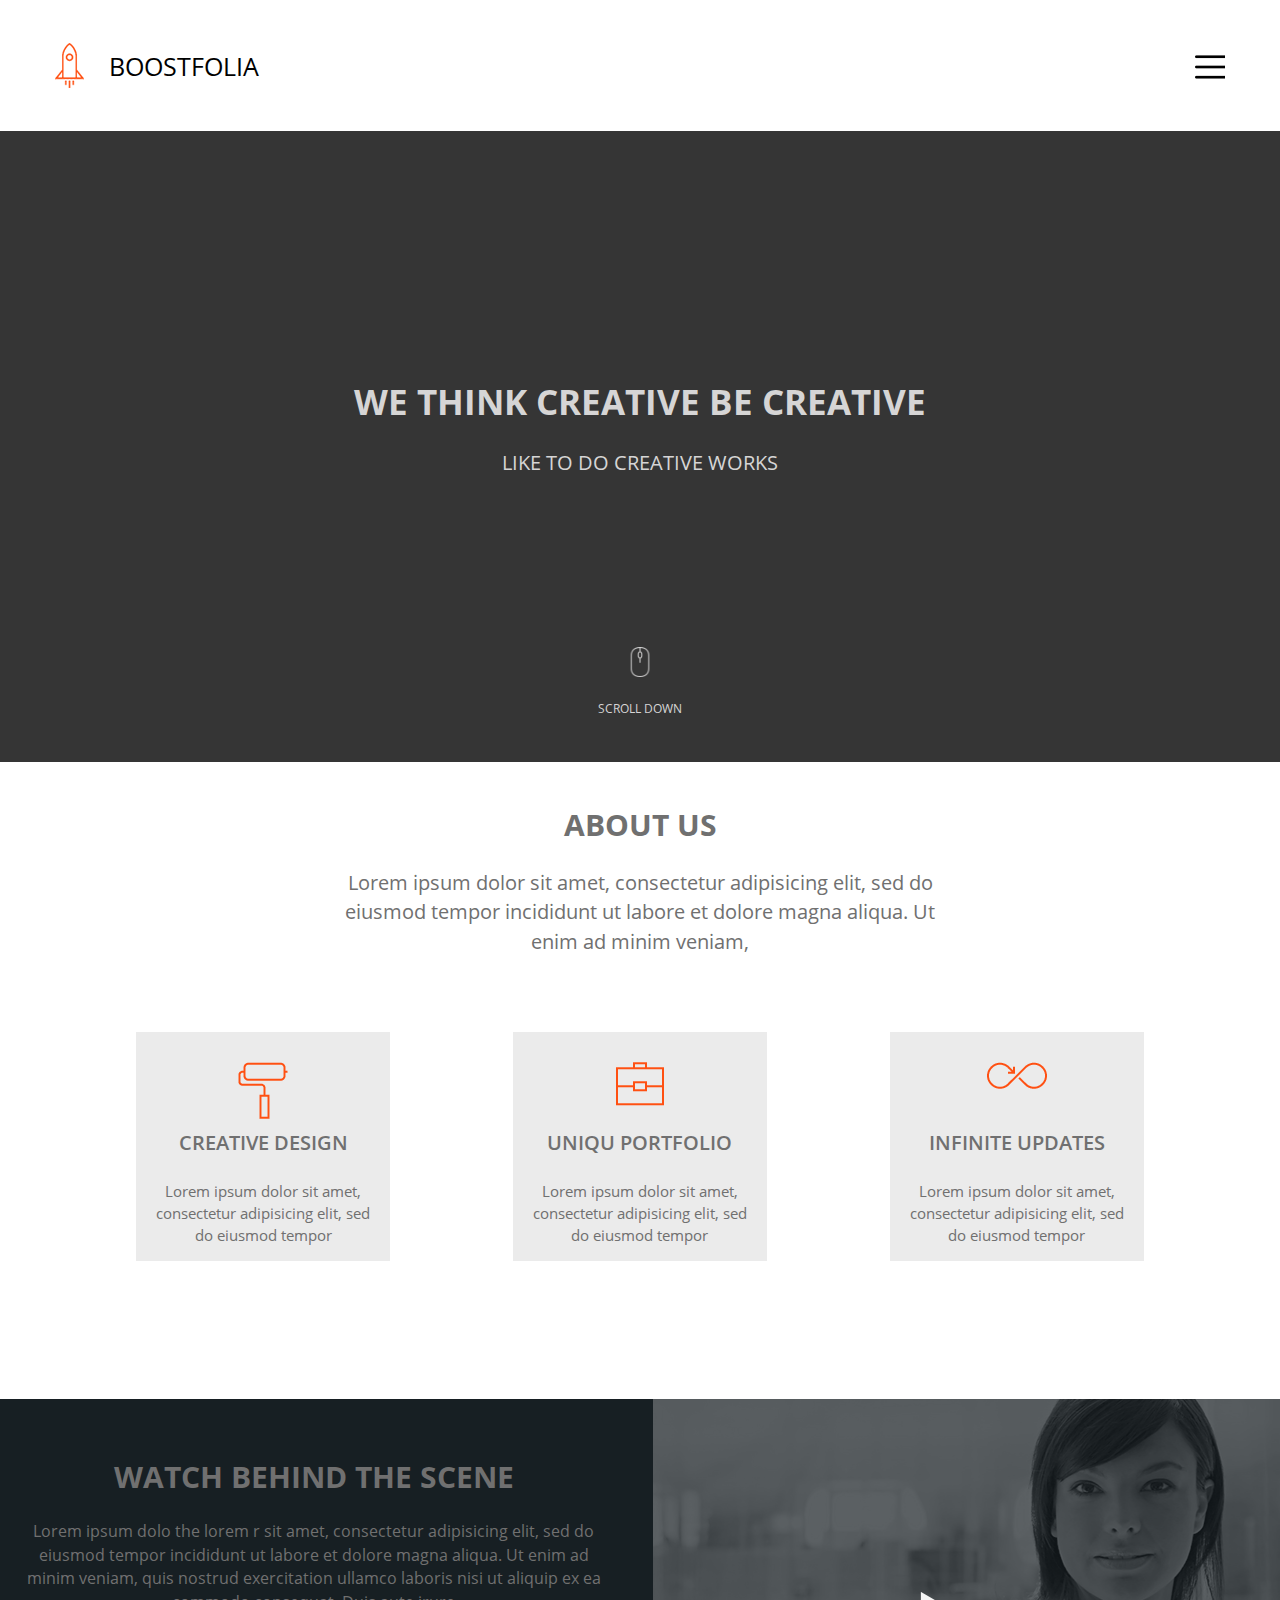
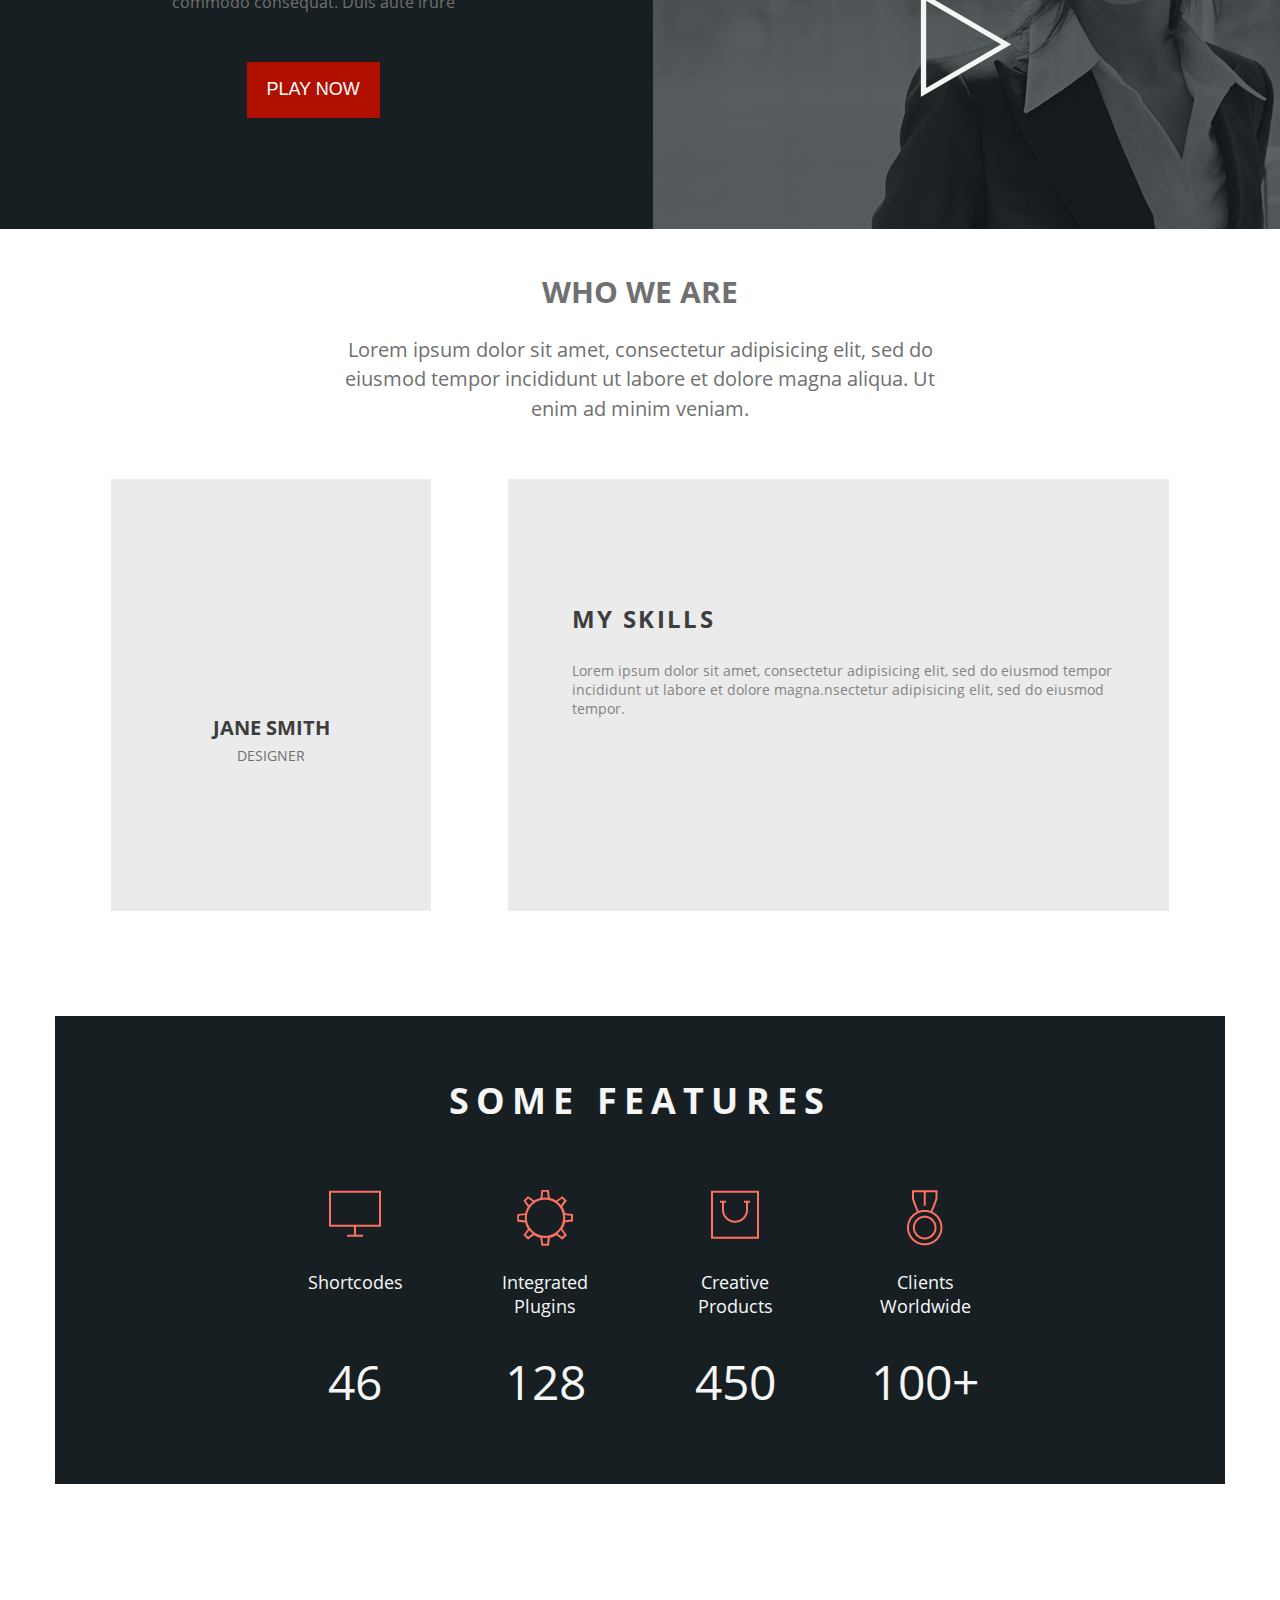
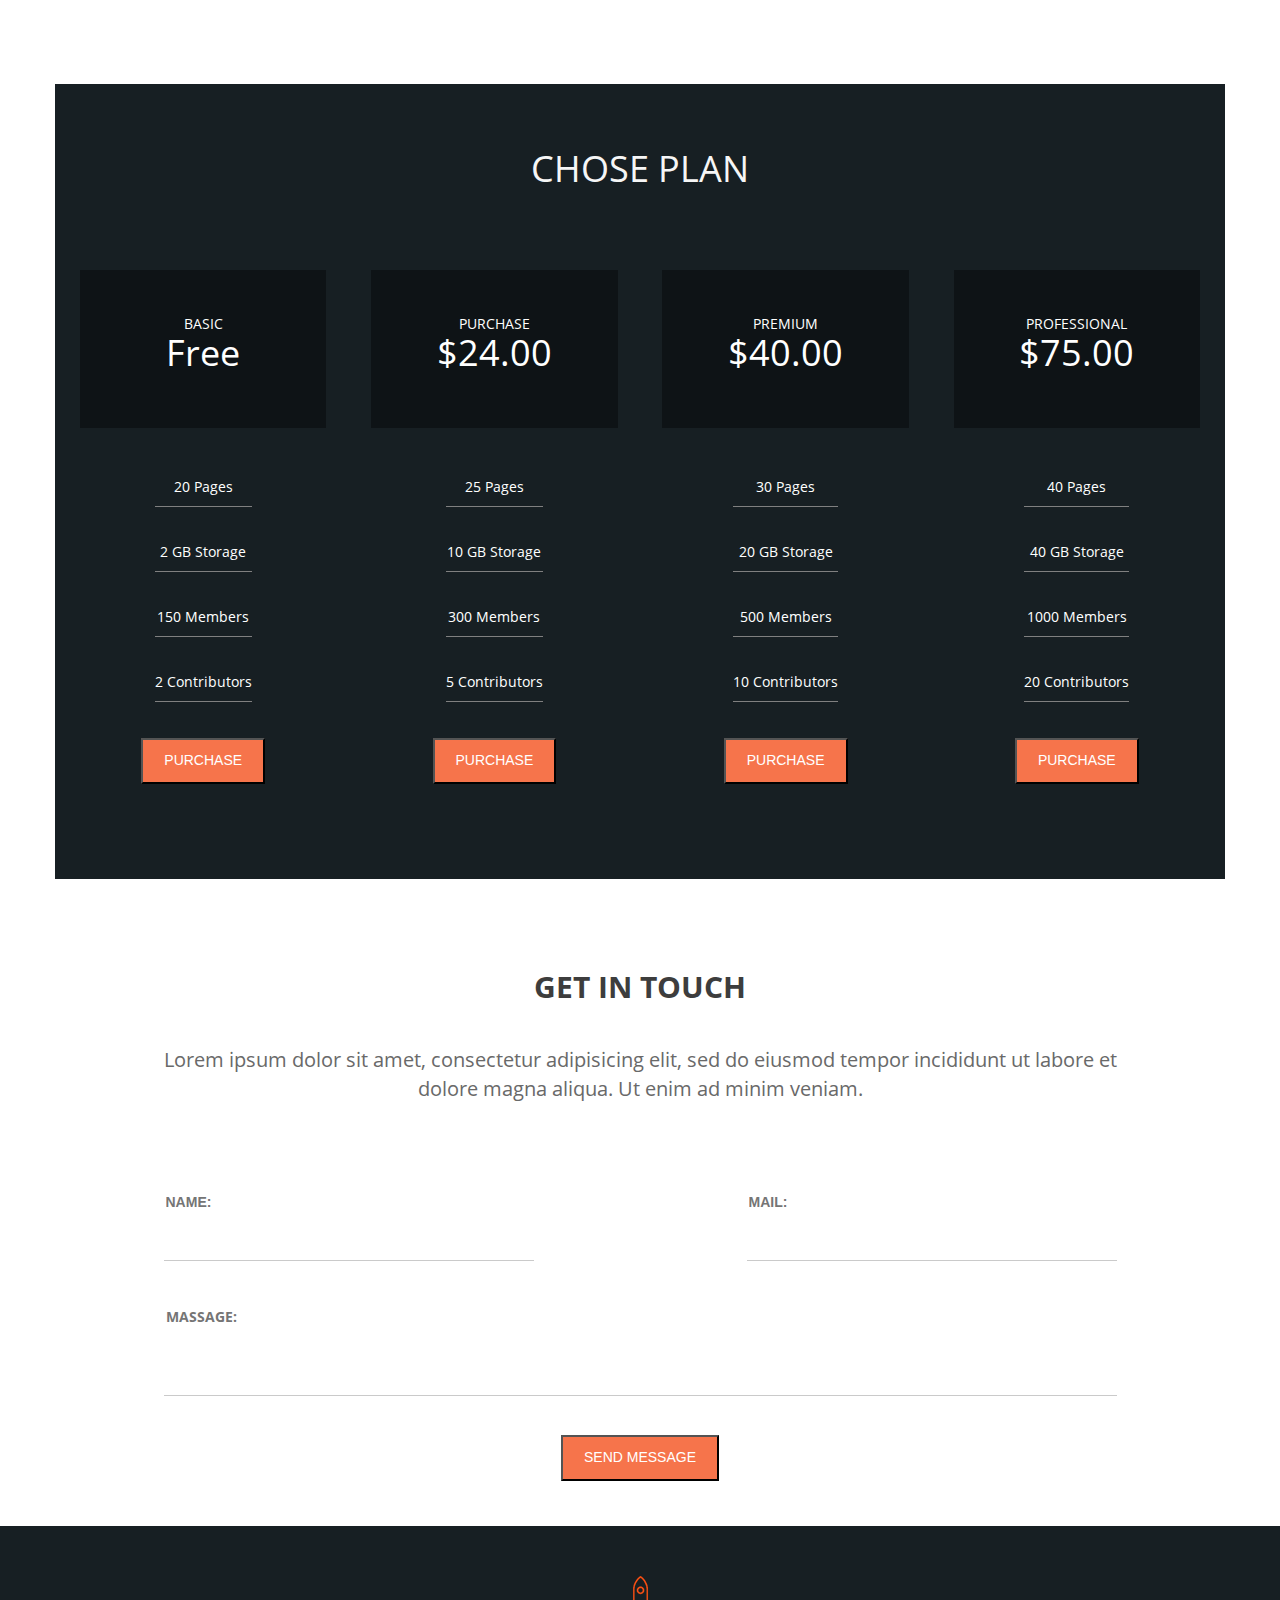
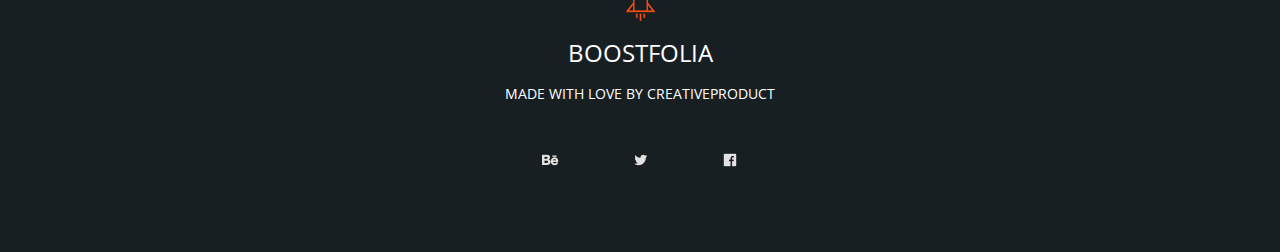
<file: Site-2/index.html>
<!DOCTYPE html>
<html lang="en">

<head>
    <meta charset="UTF-8">
    <meta http-equiv="X-UA-Compatible" content="IE=edge">
    <meta name="viewport" content="width=device-width, initial-scale=1.0">
    <link rel="stylesheet" href="css/style.css">
    <title>Second project</title>
</head>

<body>
    <header>
        <div class="container">
            <nav class="header-navigation">
                <div class="logo">
                    <img class="logo-img" src="img/Logo.png" alt="">
                    <span class="logo-text">BOOSTFOLIA</span>
                </div>
                <div class="burger-menu">
                    <span></span>
                </div>


            </nav>

        </div>
    </header>

    <main class="main">
        <section class="promo-block">

            <div class="container">
                <h1 class="promo-title title">WE THINK CREATIVE BE CREATIVE</h1>
                <p class="promo-subtitle subtitle">LIKE TO DO CREATIVE WORKS</p>
                <span class="promo-text">
                    SCROLL DOWN

                </span>
            </div>


        </section>

        <section id="about" class="about-block">
            <div class="container">

                <h2 class="about-title title">ABOUT US</h2>
                <p class="about-subtitle subtitle ">Lorem ipsum dolor sit amet, consectetur adipisicing elit, sed do
                    eiusmod
                    tempor incididunt ut labore et dolore magna aliqua. Ut enim ad minim veniam,</p>
                <ul class="about-list">
                    <li class="about-item about-item--1">
                        <h3 class="about-item__title">CREATIVE DESIGN</h3>
                        <p class="about-item__text">Lorem ipsum dolor sit amet, consectetur adipisicing elit, sed do
                            eiusmod tempor</p>
                    </li>
                    <li class="about-item about-item--2">
                        <h3 class="about-item__title">UNIQU PORTFOLIO</h3>
                        <p class="about-item__text">Lorem ipsum dolor sit amet, consectetur adipisicing elit, sed do
                            eiusmod tempor</p>
                    </li>
                    <li class="about-item about-item--3">
                        <h3 class="about-item__title">INFINITE UPDATES</h3>
                        <p class="about-item__text">Lorem ipsum dolor sit amet, consectetur adipisicing elit, sed do
                            eiusmod tempor</p>
                    </li>
                </ul>
            </div>
            <div class="about-wrapper">
                <div class="about-left">
                    <h3 class="about-title title-left">WATCH BEHIND THE SCENE</h3>
                    <p class="about-subtitle subtitle-left ">Lorem ipsum dolo the lorem r sit amet, consectetur
                        adipisicing elit,
                        sed do eiusmod tempor incididunt ut labore et dolore magna aliqua. Ut enim ad minim veniam, quis
                        nostrud exercitation ullamco laboris nisi ut aliquip ex ea commodo consequat. Duis aute irure
                    </p>
                    <button class="about-btn">PLAY NOW</button>

                </div>


                <div class="about-right">
                    <img class="about-right-img" src="img/arrow.png" alt="">

                </div>
            </div>
        </section>


        <section id="are" class="are-block">
            <div class="container">

                <h2 class="are-title title">WHO WE ARE</h2>
                <p class="are-subtitle subtitle">Lorem ipsum dolor sit amet, consectetur adipisicing elit, sed do
                    eiusmod
                    tempor incididunt ut labore et dolore magna aliqua. Ut enim ad minim veniam.</p>
                <div class="are-wrapper">
                    <div class="are-left">
                        <h3 class="are-title title-are-left">JANE SMITH</h3>
                        <p class="are-subtitle subtitle-are-left">DESIGNER</p>

                    </div>

                    <div class="are-right">
                        <h3 class="are-title title-are-right">MY SKILLS</h3>
                        <p class="are-subtitle subtitle-are-right">Lorem ipsum dolor sit amet, consectetur adipisicing
                            elit, sed
                            do eiusmod tempor incididunt ut labore et dolore magna.nsectetur adipisicing elit, sed do
                            eiusmod tempor.</p>


                    </div>
                </div>

                <section id="features" class="features">
                    <div class="container">
                        <h2 class="features-title title">SOME FEATURES</h2>

                        <ul class="features-list">

                            <li class="features-item features-item--1">
                                <h3 class="features-item__title">Shortcodes</h3>
                                <p class="features-item__text">46</p>
                            </li>

                            <li class="features-item features-item--2">
                                <h3 class="features-item__title">Integrated Plugins</h3>
                                <p class="features-item__text">128</p>
                            </li>

                            <li class="features-item features-item--3">
                                <h3 class="features-item__title">Creative Products</h3>
                                <p class="features-item__text">450</p>
                            </li>
                            <li class="features-item features-item--4">
                                <h3 class="features-item__title">Clients Worldwide</h3>
                                <p class="features-item__text">100+</p>
                            </li>
                        </ul>

                    </div>

                </section>



                <!-- /////////////////////BLOG POSTS///////////////// -->




                <section id="chose" class="chose block">
                    <div class="container">

                        <h2 class="chose-title">CHOSE PLAN</h2>

                        <ul class="chose-list">
                            <li class="chose-item">
                                <div class="chose-item-top">
                                    <h2 class="chose-item-title">BASIC</h2>
                                    <p class="chose-item-subtitle">Free</p>
                                    <div class="chose-item-price">
                                        <!-- <sup class="price-dollar">$</sup> -->
                                        <!-- <span class="price-zero">00</span>
                                        <span class="price-zero-text">per month</span> -->
                                    </div>
                                </div>



                                <div class="chose-item-bottom">
                                    <ul class="bottom-list">
                                        <li class="bottom-item">20 Pages</li>
                                        <li class="bottom-item">2 GB Storage</li>
                                        <li class="bottom-item">150 Members</li>
                                        <li class="bottom-item">2 Contributors</li>
                                    </ul>
                                    <button class="chose-button">PURCHASE</button>

                                </div>
                            </li>




                            <li class="chose-item">
                                <div class="chose-item-top">
                                    <h2 class="chose-item-title">PURCHASE</h2>
                                    <div class="chose-item-price">
                                        <!-- <sup class="price-dollar">$</sup> -->
                                        <span class="price-zero">$24.00</span>
                                    </div>
                                </div>

                                <div class="chose-item-bottom">
                                    <ul class="bottom-list">
                                        <li class="bottom-item">25 Pages</li>
                                        <li class="bottom-item">10 GB Storage</li>
                                        <li class="bottom-item">300 Members</li>
                                        <li class="bottom-item">5 Contributors</li>
                                    </ul>
                                    <button class="chose-button">PURCHASE</button>

                                </div>
                            </li>






                            <li class="chose-item">
                                <div class="chose-item-top">
                                    <h2 class="chose-item-title">PREMIUM</h2>
                                    <div class="chose-item-price">
                                        <!-- <sup class="price-dollar">$</sup> -->
                                        <span class="price-zero">$40.00</span>
                                    </div>
                                </div>

                                <div class="chose-item-bottom">
                                    <ul class="bottom-list">
                                        <li class="bottom-item">30 Pages</li>
                                        <li class="bottom-item">20 GB Storage</li>
                                        <li class="bottom-item">500 Members</li>
                                        <li class="bottom-item">10 Contributors</li>
                                    </ul>
                                    <button class="chose-button">PURCHASE</button>

                                </div>



                            </li>
                            <li class="chose-item">
                                <div class="chose-item-top">
                                    <h2 class="chose-item-title">PROFESSIONAL</h2>
                                    <div class="chose-item-price">
                                        <!-- <sup class="price-dollar">$</sup> -->
                                        <span class="price-zero">$75.00</span>
                                    </div>
                                </div>

                                <div class="chose-item-bottom">
                                    <ul class="bottom-list">
                                        <li class="bottom-item">40 Pages</li>
                                        <li class="bottom-item">40 GB Storage</li>
                                        <li class="bottom-item">1000 Members</li>
                                        <li class="bottom-item">20 Contributors</li>
                                    </ul>
                                    <button class="chose-button">PURCHASE</button>

                                </div>
                            </li>

                        </ul>
                    </div>
                </section>




                <section id="contacts" class="contacts block">
                    <div class="container">
                        <h2 class="contacts-title title">GET IN TOUCH</h2>
                        <p class="contacts-subtitle subtitle">Lorem ipsum dolor sit amet, consectetur adipisicing
                            elit, sed do eiusmod tempor incididunt ut labore et dolore magna aliqua. Ut enim ad
                            minim veniam.</p>

                        <form class="contacts-form" action="https://echo.htmlacademy.ru" method="POST">
                            <input type="text" name="name" class="contacts-input" placeholder="NAME:" required>
                            <input type="email" name="email" class="contacts-input" placeholder="MAIL:" required>
                            <textarea class="contacts-com" placeholder="MASSAGE:"></textarea>
                            <div class="contacts-btn-wrap">
                                <button class="contacts-btn">SEND MESSAGE</button>
                            </div>
                        </form>

                    </div>

                </section>
            </div>
        </section>
    </main>

    <footer class="footer">
        <div class="container">
            <div class="footter-logo-img">
                <img class="footer-img" src="img/Logo.png" alt="img">
            </div>

            <h2 class="footer-title title">BOOSTFOLIA</h2>
          
            <p class="footer-subtitle subtitle">
                MADE WITH LOVE BY CREATIVEPRODUCT</p>
            <div class="footer-social-wrap">
                <a href="#" class="footer-social-link">
                    <img src="img/BE.png" alt="image" class="footer-social">
                </a>
                <a href="#" class="footer-social-link">
                    <img src="img/bird.png" alt="image" class="footer-social">
                </a>
                <a href="#" class="footer-social-link">
                    <img src="img/fb.png" alt="image" class="footer-social">
                </a>


            </div>
          
        </div>
    </footer>

</body>

</html>
</file>
<file: css/main.css>
html,
body {
  height: 100vh;
  background-color: #FFFFFF;
  color: #FFFFFF;
  font-family: Arial, Helvetica, sans-serif;
}
.container {
  min-height: 100vh;
  /*для прижания футера к низу экрана*/
  background-color: #FFFFFF;
}
.button {
  display: inline-block;
  border: 4px solid #FFFFFF;
  padding: 2vw;
  width: 55vw;
  text-decoration: none;
  color: #FFFFFF;
  font-size: 5vw;
  -webkit-transition: all 200ms;
  -o-transition: all 200ms;
  transition: all 200ms;
}
.button:hover {
  background-color: #FFCC00;
}
.button:active {
  -webkit-box-shadow: 0 0 50px 5px rgba(255, 255, 255, 0.35);
  box-shadow: 0 0 50px 5px rgba(255, 255, 255, 0.35);
}
@media screen and (min-width: 410px) {
  .button {
    padding: 0 8px;
    width: 226px;
    height: 69px;
    line-height: 69px;
    font-size: 21px;
  }
}
.link {
  color: #2C3E50;
}
.link:hover {
  color: #FFCC00;
}
.link_white {
  color: #FFFFFF;
}
.scroller {
  position: fixed;
  z-index: 9;
  bottom: 30px;
  left: 30px;
  display: none;
  width: 50px;
  height: 50px;
  border-radius: 50%;
  -webkit-box-shadow: 2px 6px 21px 5px rgba(33, 33, 33, 0.7);
  box-shadow: 2px 6px 21px 5px rgba(33, 33, 33, 0.7);
  background: url(../media/images/arrow-up.png) no-repeat left top;
  cursor: pointer;
  -webkit-transition: all 100ms;
  -o-transition: all 100ms;
  transition: all 100ms;
}
.scroller:active {
  bottom: 28px;
  -webkit-box-shadow: 1px 4px 21px 5px rgba(33, 33, 33, 0.5);
  box-shadow: 1px 4px 21px 5px rgba(33, 33, 33, 0.5);
}
.header {
  min-height: 90vh;
  padding-top: 20vh;
  text-align: center;
  line-height: 11vw;
  font-size: 10vw;
  background: url("../media/images/header-bg.jpg") no-repeat center top fixed;
  background-size: cover;
}
@media screen and (min-width: 750px) {
  .header {
    line-height: 82px;
    font-size: 75px;
  }
}
.header__name {
  background-color: #FFCC00;
}
.menu {
  padding: 20vh 0;
}
@media screen and (min-width: 800px) {
  .menu {
    display: -webkit-box;
    display: -ms-flexbox;
    display: flex;
    -webkit-box-pack: center;
    -ms-flex-pack: center;
    justify-content: center;
  }
}
.menu__button {
  margin: 2vh;
}
.content {
  color: #2C3E50;
}
.content__line {
  margin: 0 auto;
  height: 2px;
  width: 80vw;
  background-color: #68839C;
  opacity: 0.3;
}
.welcome,
.skills,
.portfolio,
.contacts {
  padding: 8vw 3vw;
  text-align: center;
  line-height: 10vw;
  font-size: 10vw;
  font-weight: bold;
}
@media screen and (min-width: 410px) {
  .welcome,
  .skills,
  .portfolio,
  .contacts {
    line-height: 41px;
    font-size: 41px;
  }
}
@media screen and (min-width: 500px) {
  .welcome,
  .skills,
  .portfolio,
  .contacts {
    padding: 6vw 3vw;
  }
}
@media screen and (min-width: 768px) {
  .welcome,
  .skills,
  .portfolio,
  .contacts {
    padding: 5vw 3vw;
  }
}
@media screen and (min-width: 1100px) {
  .welcome,
  .skills,
  .portfolio,
  .contacts {
    padding: 4vw 3vw;
  }
}
@media screen and (min-width: 1900px) {
  .welcome,
  .skills,
  .portfolio,
  .contacts {
    padding: 4vw 10vw;
  }
}
@media screen and (min-width: 1000px) {
  .welcome__hello {
    white-space: pre-line;
  }
}
.welcome__links {
  padding-top: 4vw;
  line-height: 7vw;
  font-size: 6vw;
  font-weight: normal;
}
@media screen and (min-width: 410px) {
  .welcome__links {
    line-height: 28px;
    font-size: 25px;
  }
}
.skills__skills-box {
  margin: 4vw auto;
}
.skills-box {
  display: -webkit-box;
  display: -ms-flexbox;
  display: flex;
  -ms-flex-pack: distribute;
  justify-content: space-around;
  -ms-flex-wrap: wrap;
  flex-wrap: wrap;
}
.skill-box__skill {
  margin: 10px 5px;
  width: 131px;
  height: 145px;
  line-height: 8vw;
  font-size: 6vw;
  font-weight: normal;
}
@media screen and (min-width: 410px) {
  .skill-box__skill {
    line-height: 31px;
    font-size: 25px;
  }
}
.skill-box__skill-img {
  width: 100px;
  height: 100px;
}
.skill__certificates {
  position: relative;
  margin: 4vw auto 0;
  max-width: 1334px;
  overflow: hidden;
}
.buttons {
  position: absolute;
  top: 0;
  width: 30px;
  height: 145px;
  cursor: pointer;
}
.buttons__arrow {
  margin: 58px 0 0 0;
  border-radius: 50%;
  background-color: #FFCC00;
}
.next {
  right: 0;
}
.viewport {
  position: relative;
  left: 37px;
  right: 37px;
  width: calc(94vw - 94px);
  max-width: 1260px;
  height: 145px;
  overflow: hidden;
}
.overview {
  position: absolute;
  width: 210px;
}
.overview li {
  float: left;
}
.certificates__image {
  margin: 5px;
  width: 200px;
}
.portfolio__box {
  display: -webkit-box;
  display: -ms-flexbox;
  display: flex;
  -ms-flex-pack: distribute;
  justify-content: space-around;
  -ms-flex-wrap: wrap;
  flex-wrap: wrap;
  padding: 5vw 0;
}
.portfolio__miniature-box {
  position: relative;
  margin: 0 15px 20px;
  width: 85vw;
}
.portfolio__miniature-box:hover .portfolio__miniature-hidden,
.portfolio__miniature-box:active .portfolio__miniature-hidden {
  opacity: 1;
}
@media screen and (min-width: 500px) {
  .portfolio__miniature-box {
    width: 420px;
  }
}
@media screen and (min-width: 768px) and (max-width: 1000px) {
  .portfolio__miniature-box {
    width: 37.8vw;
  }
}
@media screen and (min-width: 1340px) and (max-width: 1499px) {
  .portfolio__miniature-box {
    width: 28vw;
  }
}
.portfolio__miniature-hidden {
  position: absolute;
  top: 0;
  height: 87.3vw;
  padding: 4vw;
  -webkit-box-sizing: border-box;
  box-sizing: border-box;
  font-size: 4vw;
  color: #FFFFFF;
  background-color: rgba(0, 0, 0, 0.8);
  opacity: 0;
  -webkit-transition: opacity 0.5s;
  -o-transition: opacity 0.5s;
  transition: opacity 0.5s;
}
@media screen and (min-width: 500px) {
  .portfolio__miniature-hidden {
    height: 420px;
    padding: 20px;
  }
}
@media screen and (min-width: 640px) {
  .portfolio__miniature-hidden {
    font-size: 26px;
  }
}
@media screen and (min-width: 768px) and (max-width: 1000px) {
  .portfolio__miniature-hidden {
    height: 39.3vw;
    padding: 1.8vw;
    font-size: 1.8vw;
    line-height: 4.5vw;
  }
}
@media screen and (min-width: 1340px) and (max-width: 1499px) {
  .portfolio__miniature-hidden {
    height: 29vw;
    padding: 1.1vw;
    font-size: 1.7vw;
    line-height: 2.9vw;
  }
}
.portfolio__miniature-img {
  width: 85vw;
  cursor: pointer;
  -webkit-box-shadow: 0 26px 44px -5px #2C3E50;
  box-shadow: 0 26px 44px -5px #2C3E50;
}
@media screen and (min-width: 500px) {
  .portfolio__miniature-img {
    width: 420px;
  }
}
@media screen and (min-width: 768px) and (max-width: 1000px) {
  .portfolio__miniature-img {
    width: 37.8vw;
  }
}
@media screen and (min-width: 1340px) and (max-width: 1499px) {
  .portfolio__miniature-img {
    width: 28vw;
  }
}
.portfolio__button {
  margin: 1vw 0;
  border-color: #FFCC00;
}
.portfolio__button:hover {
  border-color: #FFFFFF;
}
@media screen and (min-width: 768px) and (max-width: 1000px) {
  .portfolio__button {
    width: 21.1vw;
    height: auto;
    padding: 0.89vw;
    font-size: 2.1vw;
    line-height: 4.5vw;
  }
}
.contacts {
  color: #FFFFFF;
  background: url("../media/images/contacts-bg.jpg") no-repeat center bottom fixed;
  background-size: cover;
}
.contacts__vcard {
  margin: 4vw auto;
}
.vcard {
  padding: 20px 10px;
  white-space: pre-line;
  line-height: 8vw;
  font-size: 6vw;
  font-weight: normal;
  background-color: rgba(33, 33, 33, 0.7);
}
@media screen and (min-width: 410px) {
  .vcard {
    line-height: 32px;
    font-size: 25px;
  }
}
@media screen and (min-width: 500px) {
  .vcard {
    width: 453px;
  }
}
.vcard__name {
  background-color: #FFCC00;
}
.vcard__icon {
  margin-right: 10px;
}
.footer {
  height: 70px;
  margin-top: -70px;
  /*для прижания футера к низу экрана (равно футеру)*/
  text-align: center;
  line-height: 70px;
  font-size: 4.4vw;
  background: url("../media/images/footer-bg.jpg") no-repeat center bottom fixed;
  background-size: cover;
}
@media screen and (min-width: 410px) {
  .footer {
    font-size: 18px;
  }
}
.clr:after {
  content: "";
  height: 70px;
  /*высота, равная футеру*/
  display: block;
}
.clearfix:after {
  content: "";
  display: block;
  clear: both;
}
/*# sourceMappingURL=main.css.map */
</file>
<file: Site-1/css/style.css>
/* open-sans-regular - latin */

@font-face {
    font-family: 'Open Sans';
    font-style: normal;
    font-weight: 400;
    src: local(''), url('../fonts/open-sans-v18-latin-regular.woff2') format('woff2'), /* Chrome 26+, Opera 23+, Firefox 39+ */
    url('../fonts/open-sans-v18-latin-regular.woff') format('woff');
    /* Chrome 6+, Firefox 3.6+, IE 9+, Safari 5.1+ */
}

/* open-sans-600 - latin */

@font-face {
    font-family: 'Open Sans';
    font-style: normal;
    font-weight: 600;
    src: local(''), url('../fonts/open-sans-v18-latin-600.woff2') format('woff2'), /* Chrome 26+, Opera 23+, Firefox 39+ */
    url('../fonts/open-sans-v18-latin-600.woff') format('woff');
    /* Chrome 6+, Firefox 3.6+, IE 9+, Safari 5.1+ */
}

/* open-sans-700 - latin */

@font-face {
    font-family: 'Open Sans';
    font-style: normal;
    font-weight: 700;
    src: local(''), url('../fonts/open-sans-v18-latin-700.woff2') format('woff2'), /* Chrome 26+, Opera 23+, Firefox 39+ */
    url('../fonts/open-sans-v18-latin-700.woff') format('woff');
    /* Chrome 6+, Firefox 3.6+, IE 9+, Safari 5.1+ */
}

body, html {
    font-size: 16px;
    width: 100%;
    height: 100%;
    font-family: 'Open Sans', Arial, sans-serif;
    line-height: 1.2;
    -webkit-font-smoothing: antialiased
}

ul {
    padding: 0;
    list-style: none;
}

img {
    display: block;
    height: auto;
    max-width: 100%
}

body, p, ul {
    margin: 0
}

h1, h2, h3, h4, h5 {
    margin-top: 0;
    margin-bottom: 0;
    font-weight: 400
}

* {
    -webkit-box-sizing: border-box;
    box-sizing: border-box
}

a {
    text-decoration: none
}

.block {
    padding-top: 125px;
    padding-bottom: 100px;
}

.container {
    max-width: 1220px;
    width: 100%;
    padding-left: 25px;
    padding-right: 25px;
    margin: 0 auto;
}

.title {
    margin-bottom: 35px;
    font-size: 30px;
    font-weight: bold;
    line-height: 1.2;
    text-align: center;
    color: #212121;
}

.subtitle {
    margin-bottom: 124px;
    font-weight: normal;
    line-height: 1.47;
    text-align: center;
    color: #212121;
}

.header-navigation {
    display: flex;
    align-items: center;
    justify-content: space-between;
    padding: 43px;
}

.head-menu {
    width: 600px;
    background-color: #FFFFFF;
}

.menu-list-item a {
    display: block;
    padding: 10px;
    color: #212121;
    font-weight: 600;
    font-size: 20px;
    font-stretch: normal;
    font-style: normal;
    letter-spacing: 1px;
}

.logo {
    width: 124px;
    top: 45px;
    padding: 5px;
    color: #212121;
    text-align: center;
    font-size: 24px;
    font-weight: bold;
    font-style: normal;
    line-height: 1.2;
    letter-spacing: normal;
}

.menu-list-item+.menu-list-item {
    margin-left: 20px;
}

ul {
    margin: 0;
    align-items: center;
}

.menu-list {
    display: flex;
    justify-content: space-between;
    list-style: none;
    top: 0px;
    right: 0px;
}

.menu-list {
    padding: 0;
}

.menu-list li a {
    text-decoration: none;
}

.menu-list li a:hover {
    color: blue;
    text-decoration: underline;
}

.promo {
    background: url(../img/promo-bg.jpg) no-repeat;
    background-size: cover;
}

.promo-title {
    margin-bottom: 25px;
    font-size: 60px;
    font-weight: 600;
    font-stretch: normal;
    font-style: normal;
    letter-spacing: 3px;
    text-align: center;
    color: #ffffff;
}

.promo-subtitle {
    margin-bottom: 100px;
    font-size: 22px;
    font-weight: normal;
    text-align: center;
    color: #ffffff;
}

.promo-buttons {
    margin-bottom: 100px;
    display: flex;
    justify-content: center;
}

.button-left {
    max-width: 220px;
    width: 100%;
    margin-right: 25px;
    height: 70px;
    background-color: transparent;
    padding: 10px 10px;
    border: solid 3px #f8f8f8;
    font-size: 20px;
    font-weight: bold;
    line-height: 1.1;
    text-align: center;
    color: #ffffff;
}

.button-left:hover {
    border: solid 3px #00897b;
}

.button-right {
    max-width: 220px;
    width: 100%;
    height: 70px;
    padding: 10px 10px;
    background-color: #00897b;
    font-size: 20px;
    font-weight: bold;
    line-height: 1.1;
    text-align: center;
    color: #ffffff;
}

.button-right:hover {
    border: solid 3px white;
}

.button-arrow {
    padding: 5px 5px;
    display: block;
    width: 35px;
    margin: 0 auto;
    font-weight: normal;
    font-style: normal;
    line-height: 1.2;
    text-align: center;
    color: #ffffff;
}

.bounce {
    -moz-animation: bounce 2s infinite;
    -webkit-animation: bounce 2s infinite;
    animation: bounce 2s infinite;
}

@keyframes bounce {
    0%, 20%, 50%, 80%, 100% {
        transform: translateY(0);
    }
    40% {
        transform: translateY(-30px);
    }
    60% {
        transform: translateY(-15px);
    }
}

.about {
    width: 100%;
    background: #ffffff;
}

.about-title {
    margin-bottom: 35px;
    font-size: 30px;
    font-weight: bold;
    font-style: normal;
    line-height: 1.2;
    text-align: center;
    color: #212121;
}

.about-subtitle {
    max-width: 620px;
    margin: 0 auto;
    margin-bottom: 124px;
    font-weight: normal;
    line-height: 1.47;
    text-align: center;
    color: #212121;
}

.about-list {
    display: flex;
    flex-wrap: wrap;
    justify-content: space-around;
    font-size: 15px;
    font-weight: normal;
    line-height: 1.47;
    text-align: center;
    color: #212121;
}

.about-item {
    padding: 15px;
    padding-top: 100px;
    position: relative;
    max-width: 254px;
}

.about-item::before {
    position: absolute;
    content: '';
    top: 0;
    left: 50%;
    transform: translateX(-50%);
}

.about-item__title {
    margin-bottom: 26px;
    font-size: 20px;
    font-weight: 600;
    line-height: 1.1;
    text-align: center;
    color: #212121;
}

.about-item--1::before {
    background-image: url(../img/internet.png);
    width: 62px;
    height: 62px;
}

.about-item--2::before {
    background-image: url(../img/transfer.png);
    width: 70px;
    height: 60px;
}

.about-item--3::before {
    background-image: url(../img/head.png);
    width: 56px;
    height: 63px;
}

.services {
    width: 100%;
    background: #e4fdf9;
}

.serices-title {
    margin-bottom: 35px;
    font-size: 30px;
    font-weight: bold;
    font-style: normal;
    line-height: 1.2;
    text-align: center;
}

.services-subtitle {
    max-width: 620px;
    margin: 0 auto;
    font-weight: normal;
    line-height: 1.47;
    margin-bottom: 85px;
    text-align: center;
}

.services-list {
    flex-wrap: wrap;
    margin-right: 15px;
    display: flex;
    justify-content: space-around;
    font-size: 15px;
    font-weight: normal;
    line-height: 1.47;
    text-align: center;
}

.services-item {
    position: relative;
    max-width: 370px;
    margin-bottom: 30px;
    padding: 160px 50px 50px 50px;
    background: white;
    color: #212121;
}

.services-item::before {
    position: absolute;
    content: "";
    top: 50px;
    left: 50%;
    transform: translateX(-50%);
    background-image: url(../img/telephone.png);
    width: 40px;
    height: 62px;
}

.services-item:hover {
    background: #00897b;
    color: #ffffff;
}

.services-item:hover button {
    color: #ffffff;
    border: solid 2px #fff;
    cursor: pointer;
}

.services-item:hover::before {
    background-image: url(../img/smartphone-white.png);
}

.services-item-title {
    margin-bottom: 26px;
    font-size: 20px;
    font-weight: 600;
    line-height: 1.1;
    text-align: center;
}

.services-item-text {
    margin-bottom: 43px;
    font-size: 15px;
    font-weight: normal;
    line-height: 1.67;
    text-align: center;
}

.services-item:nth-child(-n+3) {
    margin-bottom: 31px;
}

.services-button {
    padding: 15px;
    line-height: 1.1;
    font-size: 15px;
    font-weight: 600;
    text-align: center;
    background: transparent;
    border: solid 2px #212121;
}

.works {
    width: 100%;
    background-color: #ffffff;
}

.works-title {
    margin-bottom: 35px;
    font-size: 30px;
    font-weight: bold;
    font-style: normal;
    line-height: 1.47;
    text-align: center;
}

.works-subtitle {
    max-width: 620px;
    margin: 0 auto;
    margin-bottom: 112px;
    font-weight: normal;
    line-height: 1.47;
    text-align: center;
}

.works-buttons {
    display: flex;
    justify-content: center;
    align-items: center;
    margin-bottom: 119px;
}

.works-button+.works-button {
    margin-left: 25px;
}

.works-button {
    padding: 15px 15px;
    line-height: 1.1;
    font-size: 15px;
    font-weight: 600;
    text-align: center;
    background: #ffffff;
    border: solid 2px #212121;
}

.works-button:hover {
    border: solid 3px #00897b;
    background: #ffff;
    color: #212121;
    cursor: pointer;
}

.works-list {
    max-width: 1200px;
    flex-wrap: wrap;
    margin: 0 auto 129px;
    display: flex;
    justify-content: center;
    align-items: center;
    margin-left: -30px;
}

.works-item {
    position: relative;
    margin-left: 30px;
    overflow: hidden;
    max-width: 370px;
}

.works-item:nth-child(-n+3) {
    margin-bottom: 30px;
}

.works-item img {
    transition: all .4s ease-in-out;
}

.works-mask {
    width: 100%;
    height: 100%;
    position: absolute;
    top: 0;
    left: 0;
    opacity: 0;
    background-color: rgba(0, 0, 0, .7);
    transition: all .4s ease-in-out;
    z-index: -1;
    display: flex;
    justify-content: center;
    align-items: center;
    cursor: pointer;
}

.works-item:hover .works-mask {
    opacity: 1;
    z-index: 1;
}

.works-mask a {
    font-size: 20px;
    font-weight: 600;
    line-height: 1.1;
    text-align: center;
    color: #ffffff;
}

.works-item:hover .works-img-wrap img {
    transform: scale(1.1);
}

.works-button {
    padding: 28px 63px 28px 62px;
    background-color: #00897b;
    font-size: 20px;
    font-weight: bold;
    line-height: 1.1;
    text-align: center;
    color: #ffffff;
}

.works-wrapper {
    display: flex;
    justify-content: center;
}

.plans {
    background: #f6f6f6;
}

.plans-title {
    margin-bottom: 30px;
    font-size: 30px;
    font-weight: bold;
    font-style: normal;
    line-height: 1.47;
    text-align: center;
}

.plans-subtitle {
    max-width: 620px;
    margin: 0 auto;
    margin-bottom: 126px;
    font-weight: normal;
    line-height: 1.47;
    text-align: center;
    font-size: 15px;
}

.plans-list {
    display: flex;
    flex-wrap: wrap;
    justify-content: space-between;
}

.plans-item {

    width: 33%;
    max-width: 370px;

}

.plans-item:hover {
    box-shadow: 0px 3px 25px 0 rgba(0, 0, 0, 0.35);
}


.plans-item-top {
    padding: 48px 15px 67px 15px;
    background: #3949ab;
    width: 100%;
}

.plans-item-bottom {
    background: #ffffff;
    width: 100%;
    padding: 50px 63px;
}

.plans-item-title {
    color: #fff;
    font-size: 25px;
    font-weight: normal;
    line-height: 0.88;
    text-align: center;
    margin-bottom: 57px;
}

.plans-item-price {
    color: #fff;
    font-size: 50px;
    text-align: center;
    line-height: 0.44
}

.price-zero-text {
    font-size: 17px;
    line-height: 1.29;
    text-align: center;
    color: #ffffff;
}

.price-dollar {
    font-size: 25px;
    line-height: 0.88;
    text-align: center;
    color: #ffffff;
}

.bottom-item {
    font-size: 17px;
    font-weight: 300;
    line-height: 1.29;
    text-align: center;
    color: #212121;
    border-bottom: solid 1px #808080;
    width: 178px;
    margin: 0 auto;
    padding-bottom: 10px;
    margin-bottom: 36px;
}

.plans-button {
    padding: 23px 24px 23px 26px;
    background-color: #ffffff;
    font-size: 20px;
    line-height: 1.1;
    text-align: center;
    color: #212121;
    font-weight: 600;
}

.plans-item-bottom {
    display: flex;
    flex-direction: column;
    align-items: center;
}

.plans-button:hover {
    border: solid 3px #00897b;
    background: #ffff;
    color: #212121;
    cursor: pointer;
}

.team-subtitle {
    max-width: 620px;
    margin: 0 auto;
    margin-bottom: 127px;
}

.team-item {
    max-width: 370px;
    width: 100%;
    border: 1px solid #f6f6f6;
    border-radius: 15px;
}

.team-item-wrapper {
    overflow: hidden;
    margin-bottom: 40px;
    border-radius: 15px;
}

.team-item:hover .team-item-img {
    transform: scale(1.1);
}

.team-item+.team-item {
    margin-left: 30px;
}

.team-list .slick-slide {
    display: flex!important;
    justify-content: center;
}


.team-item {

}
.team-name {
    font-size: 20px;
    font-weight: 600;
    line-height: 1.1;
    text-align: center;
    color: #212121;
    margin-bottom: 16px;
}

.team-position {
    font-size: 15px;
    line-height: 1.47;
    text-align: center;
    color: #212121;
    display: block;
    margin-bottom: 46px;
}

.team-social-wrap {
    display: flex;
    justify-content: space-between;
    max-width: 270px;
    margin: 0 auto 40px;
}

.team-social-link {
    padding: 10px;
    width: 50px;
    background: #f6f6f6;
    border-radius: 10px;
    display: flex;
    justify-content: center;
    align-items: center;
}

.slick-dots {
    display: flex;
    justify-content: center;
    margin-top: 90px;
}

.slick-dots li button {
    font-size: 0;
    width: 20px;
    height: 20px;
    border-radius: 50%;
    border: none;
    background-color: #00897b;
    cursor: pointer;
}

.slick-dots li:not(:last-child) {
    margin-right: 15px;
}

.slick-dots li.slick-active button {
    background-color: #3949ab;
    border: none;
    outline: none;
}

.slick-dots li button:focus {
    outline: none;
}

.blog {
    width: 100%;
    background: #e4fdf9;
}

.blog-title {
    margin-bottom: 35px;
    font-size: 30px;
    font-weight: bold;
    font-style: normal;
    line-height: 1.2;
    text-align: center;
}

.blog-subtitle {
    max-width: 620px;
    margin: 0 auto;
    margin-bottom: 124px;
    font-weight: normal;
    line-height: 1.47;
    text-align: center;
}

.blog-list {
    margin-bottom: 125px;
}

.blog-item {
    display: flex;
    justify-content: space-between;
}

/* .blog-item-img {
    max-width: 49%;
} */

.blog-quis-title {
    font-size: 25px;
    font-weight: 600;
    margin-bottom: 28px;
}

.blog-title-link {
    color: #212121;
}

.blog-title-link:hover {
    color: #00897b;
}

.blog-quis-wrap {
    margin-bottom: 30px;
}

.blog-quis-calendar {
    margin-right: 40px;
}

.blog-quis-calendar, .blog-quis-dev {
    position: relative;
    padding-left: 30px;
}

.blog-quis-calendar::before, .blog-quis-dev::before {
    position: absolute;
    content: '';
    left: 0;
    top: 50%;
    transform: translateY(-50%);
    width: 15px;
    height: 18px;
}

.blog-quis-calendar::before {
    background-image: url(../img/calendar.png);
}

.blog-quis-dev::before {
    background-image: url(../img/dev.png);
}

.blog-quis-text {
    font-size: 15px;
    line-height: 1.47;
    color: #212121;
    max-width: 450px;
}

.blog-right {
    max-width: 570px;
    width: 49%;
    padding-top: 60px;
}

.blog-item--inner {
    flex-direction: row-reverse;
}

.blog-btn {
    display: block;
    margin: 0 auto;
    padding: 28px 63px 28px 62px;
    background-color: #00897b;
    font-size: 20px;
    font-weight: bold;
    line-height: 1.1;
    text-align: center;
    color: #ffffff;
    cursor: pointer;
    /*margin-bottom: 153px;*/
}

.blog-btn:hover {
    border: solid 3px #00897b;
    background: #ffff;
    color: #212121;
}

.contacts {
    background: url(../img/bg2.jpg) no-repeat;
    background-size: cover;
    width: 100%;
}

.contacts block {
    margin-bottom: 50px;
}

.contacts-list {
    display: flex;
    justify-content: space-around;
    align-items: center;
    margin-bottom: 84px;
}

.contacts-title {
    font-size: 30px;
    line-height: 0.73;
    text-align: center;
    color: #ffffff;
    margin-bottom: 36px;
}

.contacts-subtitle {
    max-width: 620px;
    margin: 0 auto 100px;
    font-size: 15px;
    line-height: 1.47;
    text-align: center;
    color: #ffffff;
}

.contacts-text {
    font-size: 20px;
    line-height: 1.4;
    color: #ffffff;
    text-align: center;
}

.contacts-tell {
    font-size: 20px;
    line-height: 1.4;
    color: #ffffff;
    display: block;
}

.contacts-maill {
    font-size: 20px;
    line-height: 1.4;
    color: #ffffff;
}

.contacts-image-wrapper {
    width: 105px;
    height: 105px;
    margin: 0 auto;
    border-radius: 50%;
    background: #3949ab;
    display: flex;
    justify-content: center;
    align-items: center;
    margin-bottom: 40px;
}

.contacts-input {
    max-width: 500px;
    width: 100%;
    border-radius: 10px;
    background-color: #ffffff;
    margin-bottom: 34px;
}

textarea, .contacts-input {
    padding: 31px 20px 31px 30px;
    font-size: 20px;
    font-weight: 600;
    line-height: 1.4;
    color: rgba(33, 33, 33, 0.8);
}

.contacts-form {
    display: flex;
    justify-content: space-between;
    flex-wrap: wrap;
    max-width: 1031px;
    width: 100%;
    margin: 0 auto;
}

.contacts-com {
    display: block;
    width: 100%;
    min-height: 336px;
    border-radius: 10px;
    background-color: #ffffff;
    margin-bottom: 39px;
}

.contacts-btn {
    max-width: 220px;
    padding: 28px 84px 28px 83px;
    border-radius: 10px;
    background-color: #ffffff;
    font-size: 20px;
    line-height: 1.1;
    text-align: right;
    font-weight: bold;
    color: #212121;
    cursor: pointer;
    margin-left: auto;
}

.footer-text {
    padding: 22px;
    font-size: 20px;
    font-weight: bold;
    line-height: 1.1;
    text-align: center;
    color: #212121;
}

.burger-menu, .close {
    display: none;
}

@media screen and (max-width: 1219px) {

.plans-list {
    justify-content: space-around;
}
    .plans-item {
        width: 48%;
        max-width: 100%;
    }

    .plans-item:not(:last-of-type){
        margin-bottom: 30px;
    }

    .works-button {
        font-size: 18px;
    }
    .works-item {
        margin-left: 20px;
        width: 30%;
    }
    .works-list {
        margin-left: -20px;
    }
    .services-item {
        max-width: 30%;
        padding: 145px 30px 30px 30px;
    }
    .services-list {
        margin-right: 0;
    }
    .blog-item {
        flex-direction: column;
        margin: 0 auto;
        width: 45%;
    }
    .blog-item:not(:last-of-type) {
        margin-bottom: 35px;
    }
    .blog-right, .blog-item-img {
        max-width: 100%;
        width: 100%;
    }
    .blog-list {
        display: flex;
        flex-wrap: wrap;
    }
    .contacts-input {
        max-width: 100%;
    }
}

@media screen and (max-width: 1023px) {
    .slick-dots {
        margin-top: 30px;
    }
    .container {
        width: 100%;
        padding-left: 25px;
        padding-right: 25px;
    }
    .about-item {
        max-width: 33%;
    }
    .works-buttons {
        display: block;
        text-align: center;
    }
    .works-button:nth-child(1), .works-button:nth-child(2) {
        margin-bottom: 20px;
    }
    .works-button+.works-button {
        margin-left: 0;
    }
    .works-button:nth-child(2n+1) {
        margin-right: 20px;
    }
    .works-button {
        max-width: 370px;
        width: 47%;
        margin: 0;
    }
    .works-item:nth-child(-n+3), .services-item:nth-child(-n+3) {
        margin-bottom: 0px;
    }
    .works-item:not(:last-of-type), .services-item:not(:last-of-type) {
        margin-bottom: 30px;
    }

    .promo-subtitle, .promo-buttons {
        margin-bottom: 80px;
    }

    .subtitle {
        margin-bottom: 80px;
    }

    .block {
        padding-top: 60px;
        padding-bottom: 60px;
    }
    h1 {
        font-size: 44px;
    }
    .header-navigation {
        padding: 20px 0;
    }
    .menu-list {
        position: absolute;
        display: none;
        right: 0px;
        opacity: 0;
        width: 350px;
        background-color: white;
        border: 1px solid black;
        padding: 20px;
        padding-top: 60px;

    }
    .burger-menu {
        position: relative;
        display: flex;
        flex-direction: column;
        justify-content: center;
        align-items: center;
        width: 35px;
        height: 25px;
        z-index: 99;
    }
    .burger-menu span {

        width: 35px;

        height: 4px;
        border-radius: 20px;
        background: black;
        transition: .4s;
    }


    .burger-menu span:not(:last-of-type) {
        margin-bottom: 5px;
    }


    .burger-menu.active span {
        display: none;
        margin-bottom: 0;

    }



    .burger-menu.active + .menu-list{
        position: fixed;
        display: block;
        opacity: 1;
        z-index: 10;
    }


    .burger-menu.active span:first-child,
    .burger-menu.active span:last-child {
        display: block;
        position: fixed;
        width: 35px;
        transition: .4s;

    }

    .burger-menu.active span:first-child {
        transform: rotate(45deg);
    }

    .burger-menu.active span:last-child {
        transform: rotate(-45deg) ;
    }


    .menu-list-item+.menu-list-item {
        margin: 0;
    }

    .works-list {
        flex-wrap: wrap;
    }
     .services-item:nth-child(5) {
        margin-bottom: 0;
    }
    .services-item:nth-child(6) {
        margin-bottom: 0;
    }
    .services-item {
        max-width: 45%;
        padding: 160px 50px 50px 50px;
    }
}

@media screen and (max-width: 767px) {

    .services-item:nth-child(5) {
        margin-bottom: 30px;
    }

    .contacts-btn {
        width: 100%;
        max-width: 100%;
        text-align: center;
    }

    .contacts-com {
        min-height: 200px;
    }

    .plans-item {
        width: 90%;
        max-width: 100%;
    }

    .plans-item:not(:last-of-type) {
        margin-bottom: 40px;
    }
    .container {
        width: 100%;
        padding-left: 25px;
        padding-right: 25px;
    }
    .promo-title {
        font-size: 50px;
    }
    .promo-subtitle, .promo-buttons {
        margin-bottom: 60px;
    }
    /* test */
    .subtitle {
        margin-bottom: 60px;
    }
    /* test */
    .block {
        padding-top: 40px;
        padding-bottom: 40px;
    }
    .about-item {
        max-width: 50%;
    }
    .about-item:not(:last-of-type) {
        margin-bottom: 20px;
    }
    .works-item {
        width: 45%;
    }
    .services-item:nth-child(5) .services-item:nth-child(6) {
        margin-bottom: 0px;
    }
    .services-item {
        max-width: 370px;
        width: 100%;
    }
    .contacts-list {
        flex-wrap: wrap;
    }
    .contacts-item:not(:last-child) {
        margin-bottom: 15px;
    }
}

@media screen and (max-width: 639px) {
    .block {
        padding-top: 30px;
        padding-bottom: 30px;
    }
    .promo-title {
        font-size: 43px;
    }
    .promo-subtitle, .promo-buttons {
        margin-bottom: 50px;
    }
    .works-button {
        max-width: 70%;
        width: 100%;
    }
    .works-button:nth-child(2n+1) {
        margin-right: 0;
        margin-bottom: 20px;
    }
    /* test */
    .subtitle {
        margin-bottom: 50px;
    }
    .works-item {
        width: 100%;
    }
    .works-list {
        margin-left: 0;
    }
    .blog-item {
        width: 100%;
    }
    .blog-right {
        text-align: center;
    }
    .blog-quis-text {
        min-width: 100%;
    }
}

/* test */

@media screen and (max-width: 479px) {
    .container{
        padding-left: 15px;
        padding-right: 15px;
    }
    .plans-item {
        width: 100%;

    }
    .slick-dots {
        margin-top: 10px;
    }
    .menu-list {
        width: 100%;
    }
    .block {
        padding-top: 25px;
        padding-bottom: 25px;
    }

    .promo {
        background: url(../img/promo-bg-mob.jpg) no-repeat;
        /* background-size: cover; */
    }

    .promo-title {
        font-size: 35px;
    }
    .about-item {
        max-width: 100%;
    }
    .button-left, .button-right {
        max-width: 100%;
    }
    .button-left {
        margin-right: 0;
        margin-bottom: 20px;
    }
    .promo-buttons {
        flex-direction: column;
    }
    .works-button {
        max-width: 290px;
        width: 100%;
    }
    .works-button {
        font-size: 14px;
    }
    .works-buttons {
        margin-bottom: 85px;
    }
    .works-subtitle {
        margin-bottom: 85px;
    }
    .works-item, .services-item {
        max-width: 290px;
    }
    .contacts-list {
        margin-bottom: 55px;
    }
    .contacts-item:not(:last-child) {
        margin-right: 25px;
    }

    .contacts-input {
        margin-bottom: 20px;
    }
    .contacts-com  {
        min-height: 200px;
        margin-bottom: 20px;
    }

    .services-item:nth-child(5) {
        margin-bottom: 30px;
    }

}
</file>
<file: Site-2/css/style.css>
@font-face {
    font-family: 'Open Sans';
    font-style: normal;
    font-weight: 400;
    font-display: swap;
    src: local(''), url('../fonts/open-sans-v18-latin-regular.woff2') format('woff2'), /* Chrome 26+, Opera 23+, Firefox 39+ */
    url('../fonts/open-sans-v18-latin-regular.woff') format('woff');
    /* Chrome 6+, Firefox 3.6+, IE 9+, Safari 5.1+ */
}

/* open-sans-600 - latin */

@font-face {
    font-family: 'Open Sans';
    font-style: normal;
    font-weight: 600;
    font-display: swap;
    src: local(''), url('../fonts/open-sans-v18-latin-600.woff2') format('woff2'), /* Chrome 26+, Opera 23+, Firefox 39+ */
    url('../fonts/open-sans-v18-latin-600.woff') format('woff');
    /* Chrome 6+, Firefox 3.6+, IE 9+, Safari 5.1+ */
}

/* open-sans-700 - latin */

@font-face {
    font-family: 'Open Sans';
    font-style: normal;
    font-weight: 700;
    font-display: swap;
    src: local(''), url('../fonts/open-sans-v18-latin-700.woff2') format('woff2'), /* Chrome 26+, Opera 23+, Firefox 39+ */
    url('../fonts/open-sans-v18-latin-700.woff') format('woff');
    /* Chrome 6+, Firefox 3.6+, IE 9+, Safari 5.1+ */
}

body, html {
    font-size: 16px;
    width: 100%;
    height: 100%;
    font-family: 'Open Sans', Arial, sans-serif;
    line-height: 1.2;
    -webkit-font-smoothing: antialiased
}

ul {
    padding: 0;
    list-style: none;
}

img {
    display: block;
    height: auto;
    max-width: 100%
}

body, p, ul {
    margin: 0
}

h1, h2, h3, h4, h5 {
    margin-top: 0;
    margin-bottom: 0;
    font-weight: 400
}

* {
    -webkit-box-sizing: border-box;
    box-sizing: border-box
}

a {
    text-decoration: none
}

.logo {
    display: flex;
    align-items: center;
}

.logo-img {
    width: 29px;
    margin-right: 25px;
}

.logo-text {
    font-weight: 500;
    line-height: 1.2;
    font-size: 25px;
}

.burger-menu {
    background-image: url(../img/burger.png);
    width: 30px;
    height: 30px;
}

.block {
    padding-bottom: 45px;
}

.promo-block {
    padding-top: 250px;
    background-color: #353535;
    padding-bottom: 45px;
}

.container {
    max-width: 1220px;
    width: 100%;
    padding-left: 25px;
    padding-right: 25px;
    margin: 0 auto;
}

.title {
    font-size: 35px;
    font-weight: bold;
    line-height: 1.2;
    text-align: center;
    color: #d6d5d5;
}

.subtitle {
    font-weight: normal;
    font-size: 20px;
    line-height: 1.47;
    text-align: center;
    color: #d6d5d5;
}

.promo-title {
    margin-bottom: 25px;
}

.promo-subtitle {
    margin-bottom: 170px;
}

.header-navigation {
    display: flex;
    align-items: center;
    justify-content: space-between;
    padding: 43px 0 43px 0;
}

.promo-text {
    padding-top: 55px;
    color: #d6d5d5;
    text-align: center;
    position: relative;
    display: block;
    font-size: 12px;
}

.promo-text::before {
    position: absolute;
    content: "";
    width: 30px;
    height: 30px;
    top: 0;
    background: url(../img/mouse.png) no-repeat center;
    background-size: 100%;
    left: 50%;
    transform: translateX(-50%);
}

.about-block {
    width: 100%;
    padding-top: 45px;
}

.about-title {
    margin-bottom: 25px;
    font-size: 30px;
    font-weight: bold;
    font-style: normal;
    line-height: 1.2;
    text-align: center;
    color: #707070;
}

/* .about-title {
    position: relative;

}

.about-title::before {
    position: absolute;
    content: "";
    bottom: 0;
    left: 0;
    height:2px;
    width:100%;
    background:  #e84c3d;
} */

.about-subtitle {
    max-width: 620px;
    margin: 0 auto;
    margin-bottom: 56px;
    font-weight: normal;
    line-height: 1.47;
    text-align: center;
    color: #707070;
}

.about-list {
    display: flex;
    flex-wrap: wrap;
    justify-content: space-around;
    font-size: 15px;
    font-weight: normal;
    line-height: 1.47;
    text-align: center;
    color: #707070;
    padding: 20px;
    margin-bottom: 118px;
}

.about-item {
    padding: 15px;
    padding-top: 100px;
    position: relative;
    max-width: 254px;
    background: #ebebeb;
}

.about-item::before {
    position: absolute;
    content: '';
    top: 30px;
    left: 50%;
    transform: translateX(-50%);
}

.about-item__title {
    margin-bottom: 26px;
    font-size: 20px;
    font-weight: 600;
    line-height: 1.1;
    text-align: center;
    color: #707070;
}

.about-item--1::before {
    background-image: url(../img/works.png);
    background-repeat: no-repeat;
    width: 50px;
    height: 57px;
}

.about-item--2::before {
    background-image: url(../img/bags.png);
    background-repeat: no-repeat;
    width: 48px;
    height: 44px;
}

.about-item--3::before {
    background-image: url(../img/infinite.png);
    background-repeat: no-repeat;
    width: 60px;
    height: 27px;
}

.about-wrapper {
    display: flex;
    justify-content: space-between;
    background: #171f23;
}

.about-left {
    max-width: 1370px;
    height: 430px;
    width: 49%;
    padding: 15px;
    padding-top: 60px;
}

.about-btn {
    display: block;
    margin: 0 auto;
    padding: 15px 17px 15px 16px;
    background-color: #b11000;
    font-size: 18px;
    font-weight: 400;
    line-height: 1.1;
    text-align: center;
    color: #ffffff;
    cursor: pointer;
    margin-bottom: 153px;
    border: 3px solid #b11000;
}

.about-btn:hover {
    border: solid 3px #212121;
    background: #ffff;
    color: #b11000;
}

.about-right-img:hover {
    transform: scale(1.1);
    transition: all .8s;
}

.about-right {
    display: flex;
    align-items: center;
    justify-content: center;
    max-width: 685px;
    width: 49%;
    height: 430px;
    padding-top: 60px;
    background-image: url(../img/Black\ &\ White\ 1.png);
    background-repeat: no-repeat;
}

.about-right-img {
    cursor: pointer;
    transition: all .8s;
}

.subtitle-left {
    margin-bottom: 48px;
}

.are-block {
    width: 100%;
    padding-top: 45px;
}

.are-title {
    margin-bottom: 25px;
    font-size: 30px;
    font-weight: bold;
    font-style: normal;
    line-height: 1.2;
    text-align: center;
    color: #707070;
}

.are-subtitle {
    max-width: 620px;
    margin: 0 auto;
    margin-bottom: 56px;
    font-weight: normal;
    line-height: 1.47;
    text-align: center;
    color: #707070;
}

.are-wrapper {
    display: flex;
    justify-content: space-evenly;
    margin-bottom: 105px;
}

.are-right {
    width: 661px;
    background: #ebebeb;
    padding-top: 123px;
    padding-left: 64px;
    padding-bottom: 88px;
    padding-right: 54px;
}

.title-are-right {
    margin-bottom: 26px;
    font-size: 24px;
    font-weight: bold;
    line-height: normal;
    letter-spacing: 2.4px;
    text-align: left;
    color: #3d3d3d;
}

.subtitle-are-right {
    font-size: 14px;
    font-weight: 100;
    line-height: normal;
    letter-spacing: normal;
    text-align: left;
    color: #858383;
    margin-bottom: 0;
}

.are-left {
    width: 320px;
    background: #ebebeb;
    padding-top: 237px;
    padding-left: 93px;
    padding-bottom: 88px;
    padding-right: 93px;
    margin-right: 20px;
}

.title-are-left {
    margin-bottom: 6px;
    font-size: 20px;
    font-weight: bold;
    font-style: normal;
    line-height: 1.2;
    text-align: center;
    color: #3d3d3d;
}

.subtitle-are-left {
    max-width: 75px;
    margin: 6px 30px 21px 29px;
    margin-bottom: 56px;
    font-weight: normal;
    line-height: 1.47;
    font-size: 14px;
    text-align: center;
    color: #707070;
}

.features {
    max-width: 1371px;
    padding-top: 60px;
    padding-bottom: 70px;
    /*padding: 60px 218px 68px 255px;*/
    background-color: #171f23;
    min-height: 384px;
    margin-bottom: 200px;
}

.features-title {
    font-size: 36px;
    line-height: normal;
    letter-spacing: 7.2px;
    text-align: center;
    color: #f6f6f6;
    margin-bottom: 65px;
}

.features-list {
    display: flex;
    flex-wrap: wrap;
    max-width: 700px;
    margin: 0 auto;
    justify-content: space-between;
    font-size: 15px;
    font-weight: normal;
    line-height: 1.47;
    text-align: center;
    color: #f6f6f6;
}

.features-item__text {
    font-size: 48px;
    line-height: normal;
    text-align: center;
    color: #f6f6f6;
}

.features-item {
    display: flex;
    flex-direction: column;
    justify-content: space-between;
    width: 22%;
    max-width: 130px;
    position: relative;
    padding-top: 80px;
}

.features-item::before {
    position: absolute;
    content: '';
    top: 0;
    left: 50%;
    transform: translateX(-50%);
}

.features-item__title {
    font-size: 18px;
    line-height: normal;
    text-align: center;
    color: #f6f6f6;
    margin-bottom: 31px;
}

.features-item--1::before {
    background-image: url(../img/shortcoders.png);
    width: 52px;
    height: 47px;
}

.features-item--2::before {
    background-image: url(../img/suns.png);
    width: 56px;
    height: 56px;
}

.features-item--3::before {
    background-image: url(../img/bagss.png);
    width: 48px;
    height: 49px;
}

.features-item--4::before {
    background-image: url(../img/rings.png);
    width: 36px;
    height: 56px;
}

.chose {
    background: #171f23;
    max-width: 1371px;
    /* margin-bottom: 90px; */
}

.chose-title {
    font-size: 36px;
    font-weight: normal;
    line-height: normal;
    text-align: center;
    color: #f6f6f6;
    margin-bottom: 77px;
    padding-top: 60px;
}

.chose-list {
    display: flex;
    flex-wrap: wrap;
    justify-content: space-between;
}

.chose-item {
    max-width: 370px;
    width: 22%;
}

.chose-item:hover {
    box-shadow: 0px 3px 25px 0 rgba(0, 0, 0, 0.35);
}

/*.chose-item+.chose-item {*/
/*    margin-left: 30px;*/
/*}*/

.chose-item-top {
    padding: 48px 15px 67px 15px;
    background: #0e1316;
    width: 100%;
}

.chose-item-bottom {
    background: #171f23;
    width: 100%;
    padding: 50px 63px;
}

.chose-item-title {
    color: #fff;
    font-size: 14px;
    font-weight: normal;
    line-height: 0.88;
    text-align: center;
    margin-bottom: 15px;
}

.chose-item-subtitle {
    color: #fff;
    font-size: 35.5px;
    text-align: center;
    line-height: 0.44;
}

.chose-item-price {
    color: #fff;
    font-size: 35.5px;
    text-align: center;
    line-height: 0.44;
}

.price-zero-text {
    font-size: 17px;
    line-height: 1.29;
    text-align: center;
    color: #ffffff;
}

.bottom-item {
    font-size: 14px;
    font-weight: 300;
    line-height: 1.29;
    text-align: center;
    color: #ffffff;
    border-bottom: solid 1px #808080;
    margin: 0 auto;
    padding-bottom: 10px;
    margin-bottom: 36px;
}

.chose-button {
    padding: 11px 21px 11px;
    background-color: #f6744b;
    font-size: 14px;
    line-height: 1.4;
    text-align: center;
    color: #ffffff;
    font-weight: normal;
    transition: 0.8s;
}

.chose-item-bottom {
    display: flex;
    flex-direction: column;
    align-items: center;
}

.chose-button:hover {
    border: solid 3px #f6744b;
    background: #212121;
    color: #fff;
    cursor: pointer;
    transition: 0.8s;
}

.contacts {
    background: #ffffff;
    max-width: 1003px;
    padding-top: 90px;
    margin: 0 auto;
}

.contacts-title {
    margin-bottom: 40px;
    font-size: 30px;
    font-weight: bold;
    font-style: normal;
    line-height: 1.2;
    text-align: center;
    color: #3d3d3d;
}

.contacts-subtitle {
    margin: 0 auto;
    margin-bottom: 90px;
    font-weight: normal;
    line-height: 1.47;
    text-align: center;
    color: #696969;
}

.contacts-form {
    display: flex;
    justify-content: space-between;
    flex-wrap: wrap;
    max-width: 1031px;
    width: 100%;
    margin: 0 auto;
}

.contacts-com {
    display: block;
    width: 100%;
    background-color: #ffffff;
    margin-bottom: 39px;
}

.contacts-btn {
    padding: 11px 21px 11px;
    background-color: #f6744b;
    font-size: 14px;
    line-height: 1.4;
    text-align: center;
    color: #ffffff;
    font-weight: normal;
    transition: 0.8s;
    cursor: pointer;
}

.contacts-btn-wrap {
    text-align: center;
    width: 100%;
}

.contacts-input {
    max-width: 370px;
    width: 100%;
    font-size: 14px;
    font-weight: bold;
    font-style: normal;
    line-height: normal;
    text-align: left;
    color: #696969;
    border: none;
    border-bottom: 1px solid #cacaca;
    margin-bottom: 44px;
    padding-bottom: 50px;
}

textarea {
    color: #696969;
    font-size: 14px;
    font-weight: bold;
    font-family: inherit;
    border: none;
    border-bottom: 1px solid #cacaca;
    resize: none;
    outline: none;
    padding-bottom: 50px;
}

.footer {
    width: 100%;
    background: #171f23;
}

.footer-title {
    font-size: 24px;
    font-weight: normal;
    line-height: normal;
    text-align: center;
    color: #ffffff;
    margin-bottom: 15px;

}

.footer-subtitle {
    font-size: 14px;
    font-weight: normal;
    line-height: normal;
    text-align: center;
    color: #ffffff;
    margin-bottom: 40px;
  }

.footer-social-wrap {
    display: flex;
    justify-content: space-around;
    max-width: 270px;
    margin: 0 auto;
}

.footer-social-link {
    padding: 10px;
    width: 50px;
    display: flex;
    justify-content: center;
    align-items: center;
    margin-bottom: 75px;
}

.footer-logo-img {
    width: 30px;
    display: block;
    align-items: center;
   
}


.footer-img {
    margin: 0 auto;
    margin-bottom: 15px;
    padding-top: 50px;

}








@media screen and (max-width: 1219px) {
.chose-list {
    justify-content: space-around;
}
    .chose-item {
        max-width: 420px;
        width: 48%;
    }
}

@media screen and (max-width: 1023px) {
    .contacts-input {
        max-width: 320px;
    }

    .container {
        width: 100%;
        padding-left: 25px;
        padding-right: 25px;
    }
    .logo-text {
        font-size: 20px;
    }
    .promo-title {
        font-size: 30px;
    }
    .promo-subtitle {
        margin-bottom: 150px;
    }
    .promo-block {
        padding-top: 230px;
    }
    .about-list .about-item:not(:last-of-type) {
        margin-bottom: 20px;
    }
    .left-title {
        font-size: 24px;
    }
    .subtitle-left {
        font-size: 18px;
    }
}

@media screen and (max-width: 767px) {

    .contacts-form {
        flex-direction: column;
    }

    .contacts-input {
        max-width: 100% ;
    }
    .are-wrapper {
        flex-direction: column;
    }

    .subtitle-are-right,
    .title-are-right{
        text-align: center;
    }

    .are-left {
        display: flex;
        flex-direction: column;
        align-items: center;
        margin-bottom: 25px;
        margin-right: 0;


    }


    .are-right {
        padding: 60px 20px;
    }
    .are-right,
    .are-left {
        width: 100%;
    }
    .subtitle-left {
        font-size: 17px;
    }
    .about-list .about-item:not(:last-of-type) {
        margin-bottom: 25px;
    }
}

@media screen and (max-width: 639px) {

    .contacts {
        padding-top: 30px;
    }

    .features,
    .are-wrapper,
    .about-list{
        margin-bottom: 30px;
    }

    .features-item {
        padding-left: 10px;
        padding-right: 10px;
        width: 50%;
        max-width: 100%;
    }

    .features-item:nth-child(1),
    .features-item:nth-child(2) {
        margin-bottom: 60px;
    }


    .chose-item {
        width: 100%;
    }
    .promo-title {
        font-size: 26px;
        line-height: 1.4;
    }
    .promo-block {
        padding-top: 200px;
    }
    .promo-subtitle {
        margin-bottom: 140px;
    }
    .title-left {
        font-size: 20px;
    }
    .subtitle-left {
        font-size: 14px;
    }
    .about-btn {
        padding: 10px 10px 10px 10px;
    }
    .about-right-img {
        width: 65px;
    }
    /*.about-list {*/
    /*    margin-bottom: 90px;*/
    /*}*/
}

@media screen and (max-width: 479px) {

    .about-list {
        padding: 0;
    }

    .about-item {
        width: 100%;
    max-width: 100%;
    }


    .container {
        padding-left: 15px;
        padding-right: 15px;
    }
    .header-navigation {
        padding: 25px 0 25px 0;
    }
    .promo-subtitle {
        font-size: 18px;
        margin-bottom: 100px;
    }
    .promo-title {
        font-size: 22px;
    }
    .promo-block {
        padding-top: 150px;
    }
    .title-left {
        font-size: 15px;
    }
    .subtitle-left {
        font-size: 13px;
    }
    .about-right-img {
        width: 60px;
    }
    .about-wrapper {
        flex-direction: column;
    }
    .about-left, .about-right {
        width: 100%!important;
    }
    .subtitle-left {
        font-size: 17px;
    }
    .title-left {
        font-size: 22px;
    }
    .about-btn {
        padding: 15px 15px 15px 15px;
    }
    .subtitle-left {
        margin-bottom: 50px;
    }
    .about-right {
        background-position: center;
    }
}
</file>
